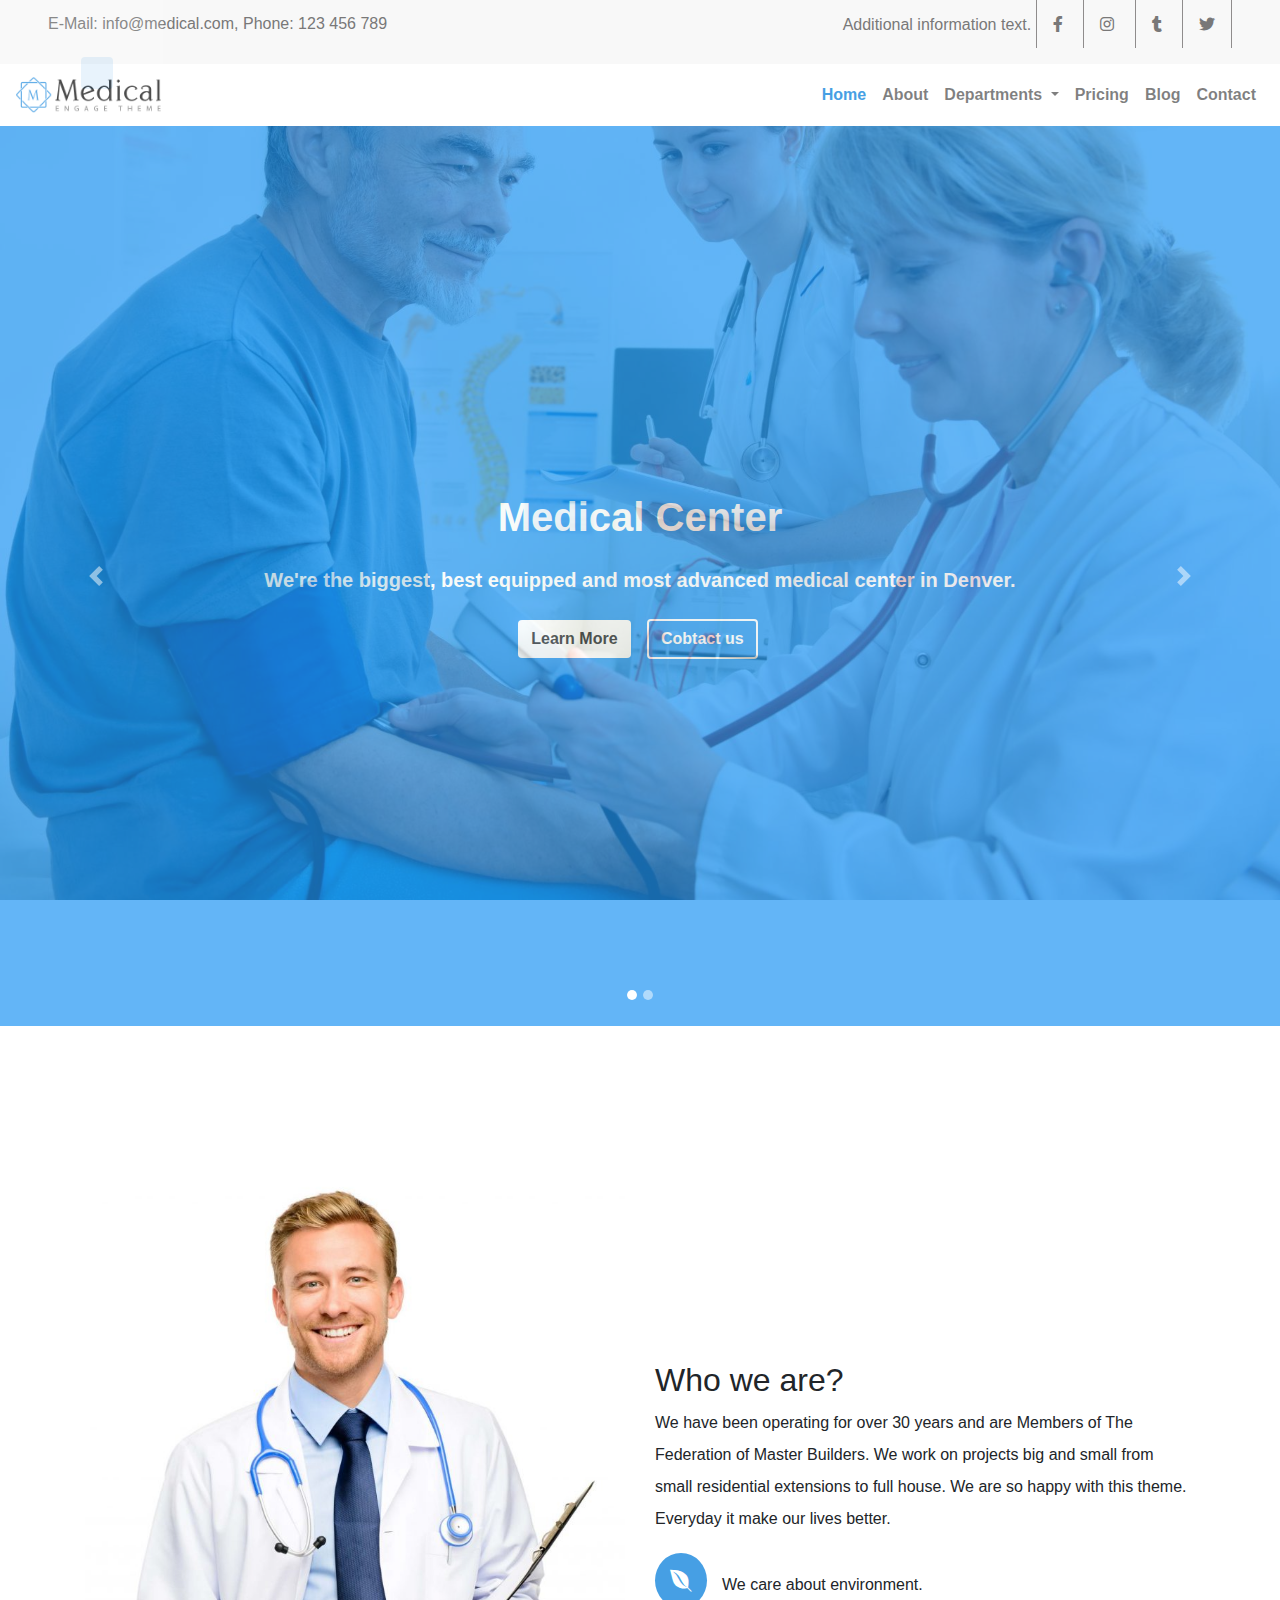
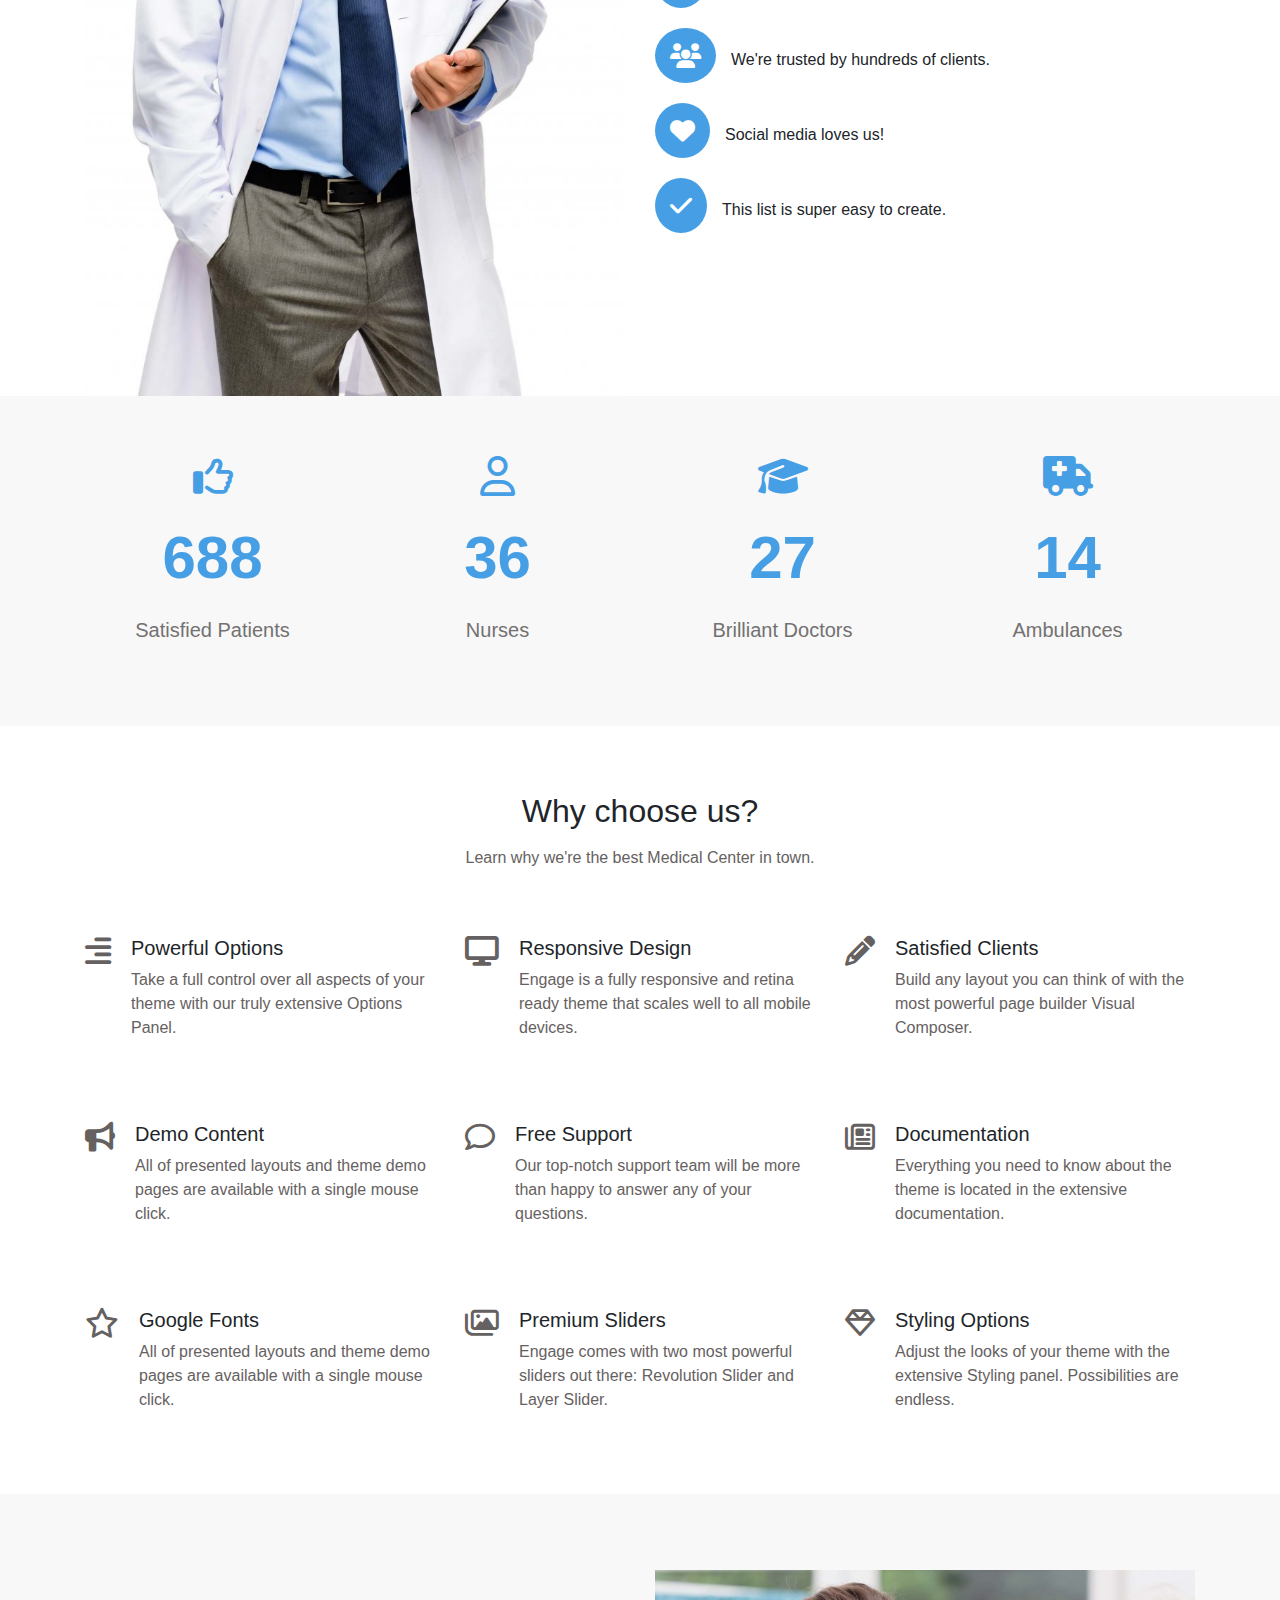
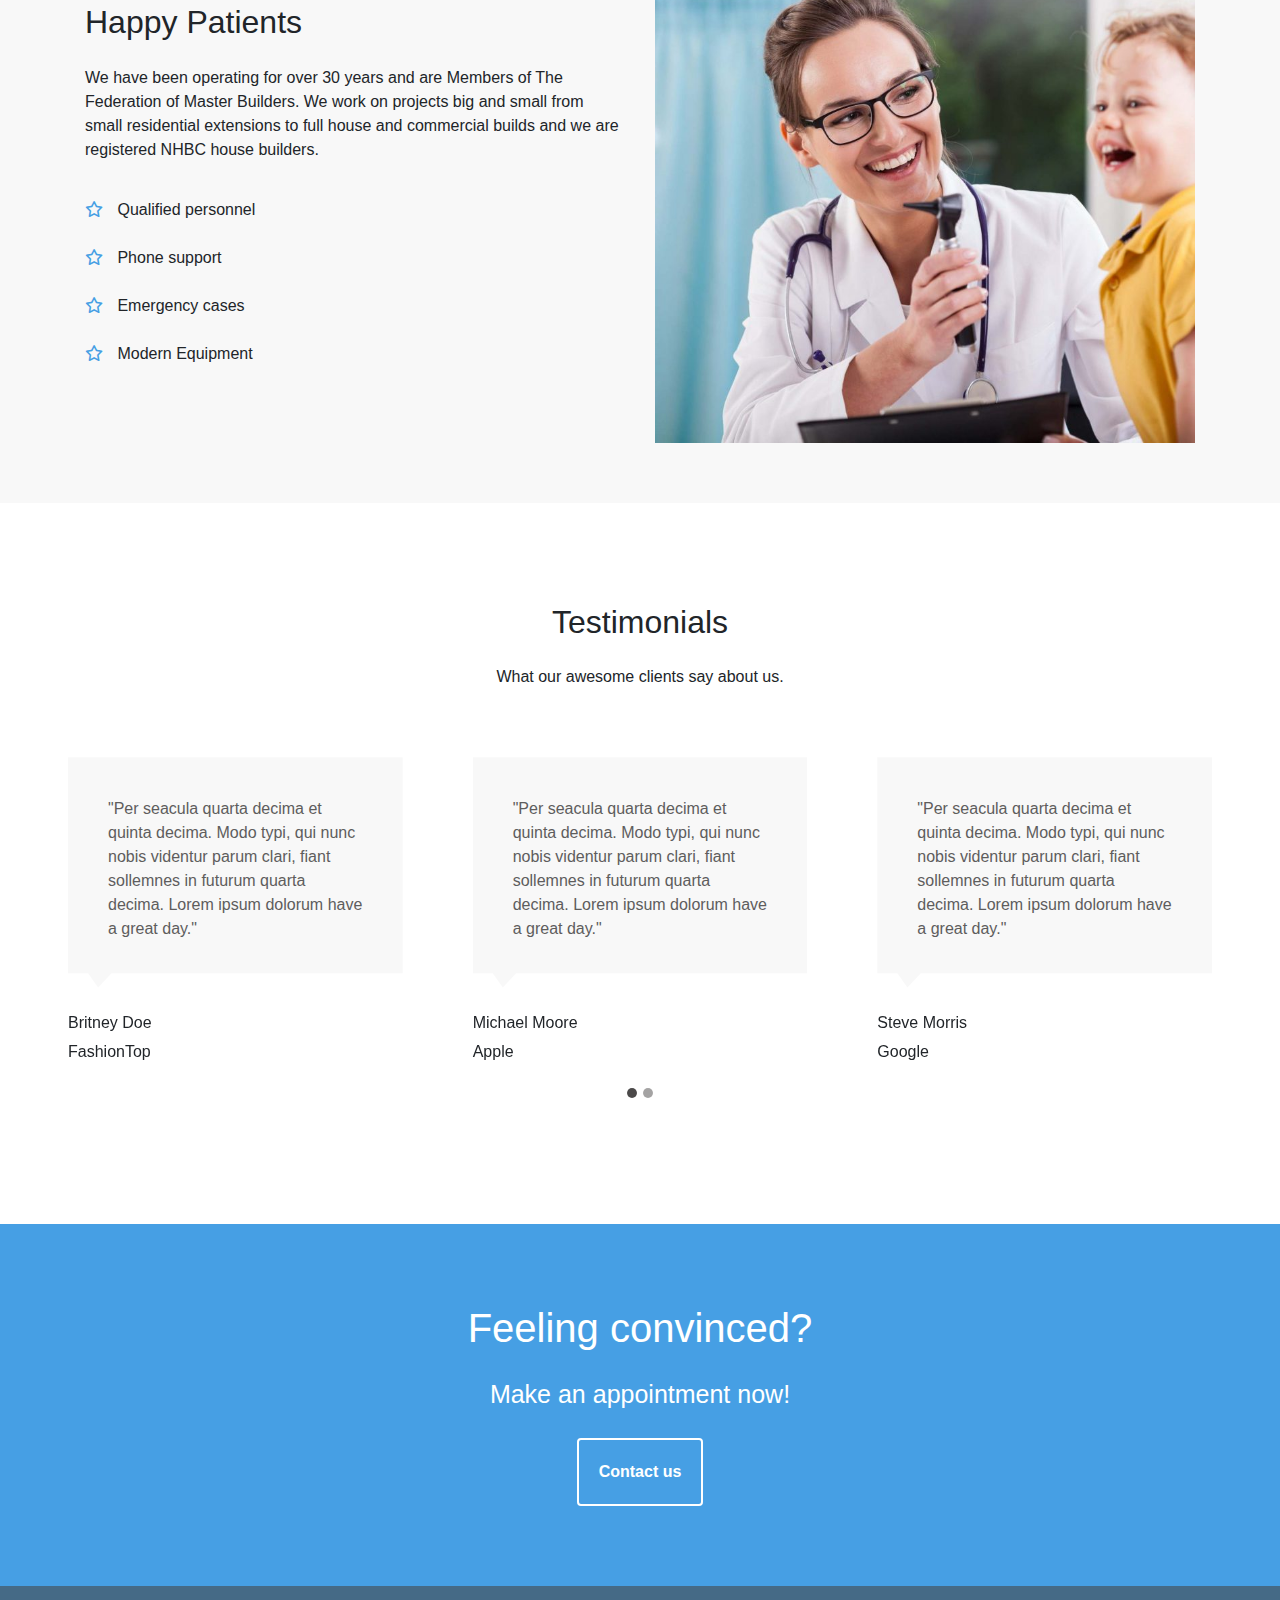
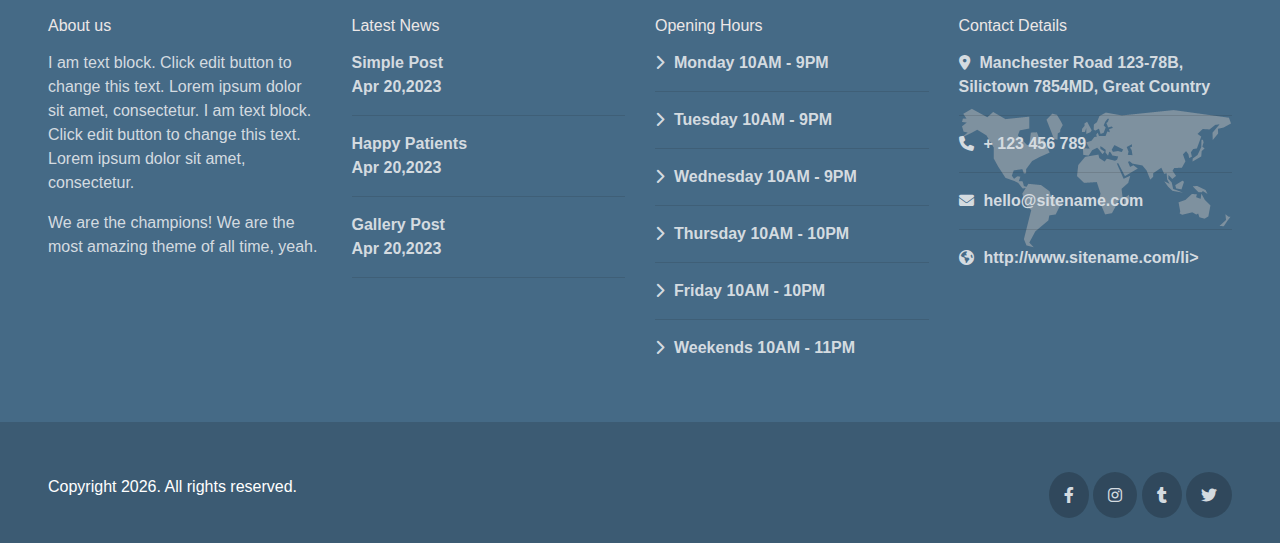
<file: index.html>
<!DOCTYPE html>
<html>

<head>
  <meta charset='utf-8'>
  <meta http-equiv='X-UA-Compatible' content='IE=edge'>
  <title>Medical</title>
  <meta name='viewport' content='width=device-width, initial-scale=1'>
  <link rel="stylesheet" href="scss/all.min.css">
  <link rel="stylesheet" href="scss/bootstrap.min.css">
  <link rel="stylesheet" href="scss/animate.css">
  <link rel="stylesheet" href="scss/style.css">
</head>

<body>
 <div class="spanirlod">
  <div class="loader"></div>
 </div>
  <div class="arrow-Up">
    <i class="fa-solid fa-angles-up  icon-up"></i> 
  </div>
  <header class="head-home px-5">
    <div class="p-one">
      <p>E-Mail: info@medical.com, Phone: 123 456 789</p>
    </div>
    <div class="p-two">
      <p>Additional information text. 
        
          <i class="fa-brands fa-facebook-f p-3"></i>
          <i class="fa-brands fa-instagram p-3"></i>
          <i class="fa-brands fa-tumblr p-3"></i>
          <i class="fa-brands fa-twitter p-3"></i>
        
      </p>
    </div>
  </header>
  <nav class="navbar navbar-expand-lg navbar-light">
    <a class="navbar-brand" href="#"><img src="images/medical-dark.png" alt="logo" class="img-fluid logoNav"></a>
    <button class="navbar-toggler" type="button" data-toggle="collapse" data-target="#navbarSupportedContent"
      aria-controls="navbarSupportedContent" aria-expanded="false" aria-label="Toggle navigation">
      <span class="navbar-toggler-icon"></span>
    </button>

    <div class="collapse navbar-collapse" id="navbarSupportedContent">
      <ul class="navbar-nav ml-auto">
        <li class="nav-item ">
          <a class="nav-link active" href="./index.html">Home <span class="sr-only">(current)</span></a>
        </li>
        <li class="nav-item">
          <a class="nav-link" href="./otherpages/about.html">About</a>
        </li>
        <li class="nav-item dropdown">
          <a class="nav-link dropdown-toggle" href="#" role="button" data-toggle="dropdown" aria-expanded="false">
            Departments
          </a>
          <div class="dropdown-menu">
            <a class="dropdown-item" href="otherpages/departments.html">Departments</a>
            <a class="dropdown-item" href="otherpages/departments.html">Departments2</a>
          </div>
        </li>
        <li class="nav-item">
          <a class="nav-link" href="otherpages/price.html">Pricing</a>

        </li>
        <li class="nav-item">
          <a class="nav-link" href="otherpages/blog.html">Blog</a>
        </li>
        <li class="nav-item">
          <a class="nav-link" href="otherpages/contact.html">Contact</a>
        </li>
      </ul>

    </div>
  </nav>
  <section class="head-back">
      <div id="carouselExampleCaptions" class="carousel slide carousel-background" data-ride="carousel">
        <ol class="carousel-indicators">
          <li data-target="#carouselExampleCaptions" data-slide-to="0" class="active li-one"></li>
          <li data-target="#carouselExampleCaptions" data-slide-to="1" class="li-two"></li>
        </ol>
        <div class="carousel-inner">
          <div class="carousel-item active">
          
            <div class="home">
              <div class="layar-home">
             <div class="cont-home">
              <h2 class="mb-4 wow bounceInUp" data-wow-duration="1s">Medical Center</h2>
              <p class="mb-4 wow bounceInUp " data-wow-duration="2s">We're the biggest, best equipped and most advanced medical center in Denver.
              </p>
              <div class="home1-but">
                <button class="btn mx-1 bg-white but-1 wow bounceInUp" data-wow-duration="2.5s">Learn More</button>
              <button class="btn mx-2 but-2 wow bounceInUp" data-wow-duration="2.5s">Cobtact us</button>
             </div>
              </div>
              </div>
          </div>
        
          </div>
          <div class="carousel-item">
            <div class="home2">
             <div class="layar-home">
            <div class="cont-home">
              <h2 class="mb-4 wow bounceInUp" data-wow-duration="1s">Medical Center</h2>
              <p class="mb-4 wow bounceInUp" data-wow-duration="2s">We're the biggest, best equipped and most advanced medical center in Denver.
              </p>
              <div class="home2-but">
                <button class="btn but-3 mx-1 wow bounceInUp" data-wow-duration="2.5s">Learn More</button>
                <button class="btn but-4 mx-2 wow bounceInUp" data-wow-duration="2.5s">Contact us</button>
            </div>
             </div>
              </div>
          </div>
          </div>
        </div>
        <button class="carousel-control-prev carousel-but" type="button" data-target="#carouselExampleCaptions"
          data-slide="prev">
          <span class="carousel-control-prev-icon" aria-hidden="true"></span>
          <span class="sr-only">Previous</span>
        </button>
        <button class="carousel-control-next carousel-but" type="button" data-target="#carouselExampleCaptions"
          data-slide="next">
          <span class="carousel-control-next-icon" aria-hidden="true"></span>
          <span class="sr-only">Next</span>
        </button>
      </div>
  </section>
  <section class="next-sec">
    <div class="container">
      <div class="row">
      <div class="col-lg-6 ">
        <div class="next-item">
          <img src="./images/medic-8-768x1166.jpg" alt="image" class="img-fluid">
        </div>
      </div>  
      <div class="col-lg-6 mt-5 co-two">
        <div class="next-item">
          <h2 class="mb-2">Who we are?</h2>
          <p class="mb-2">We have been operating for over 30 years and are Members of The Federation of Master Builders. We work on projects big and small from small residential extensions to full house. We are so happy with this theme. Everyday it make our lives better.</p>
        <ul>
          <li><i class="fa-brands fa-envira"></i>We care about environment.</li>
          <li><i class="fa fa fa-users bg-color-accent"></i>We're trusted by hundreds of clients.</li>
          <li><i class="fa fa fa-heart bg-color-accent"></i>Social media loves us!</li>
          <li><i class="fa fa fa-check bg-color-accent"></i>This list is super easy to create.</li>
        </ul>
        </div>
      </div> 
      </div>
    </div>
  </section>
  <section class="sec-3">
    <div class="container">
    <div class="row">
      <div class="col-lg-3 col-md-6 mb-3">
      <div class="sec-3-item content">
      <i class="fa-regular fa-thumbs-up"></i>
      <div class="value" akhi="3670">0</div>
      <h5>Satisfied Patients</h5>
      </div>  
      </div>
      <div class="col-lg-3 col-md-6 mb-3">
        <div class="sec-3-item content">
          <i class="fa-regular fa-user"></i>
          <div class="value" akhi="36">0</div>
        <h5>Nurses</h5>
        </div>  
        </div>
        <div class="col-lg-3 col-md-6 mb-3">
          <div class="sec-3-item content">
            <i class="fa-solid fa-graduation-cap"></i>
            <div class="value" akhi="27">0</div>
          <h5>Brilliant Doctors</h5>
          </div>  
          </div>
          <div class="col-lg-3 col-md-6 mb-3">
            <div class="sec-3-item content">
              <i class="fa-solid fa-truck-medical"></i>
              <div class="value" akhi="14">0</div>
            <h5>Ambulances</h5>
            </div>  
            </div>
    </div>  
    </div>
  </section>
  <section class="sec-4">
    <div class="disc-sec-4 text-center">
      <h2 class="my-3">Why choose us?</h2>
    <p class="mb-3">Learn why we're the best Medical Center in town.</p>
    </div>
  <div class="container">
  <div class="row">
    <div class="col-lg-4 col-mg-6 mb-3">
     <div class="sec-4-item d-flex">
      <i class="fa-solid fa-align-right"></i>
      <div class="dic-item">
        <h5 class="mb-2">Powerful Options</h5>
        <p>Take a full control over all aspects of your theme with our truly extensive Options Panel.</p>
        
      </div> 
     </div>
    </div>
    <div class="col-lg-4 col-mg-6 mb-3">
      <div class="sec-4-item d-flex">
        <i class="fa-solid fa-display"></i>
       <div class="dic-item">
         <h5 class="mb-2">Responsive Design</h5>
         <p>Engage is a fully responsive and retina ready theme that scales well to all mobile devices.</p>
         
       </div> 
      </div>
     </div>
     <div class="col-lg-4 col-mg-6 mb-3">
      <div class="sec-4-item d-flex">
        <i class="fa-solid fa-pencil"></i>
       <div class="dic-item">
         <h5 class="mb-2">Satisfied Clients</h5>
         <p>Build any layout you can think of with the most powerful page builder Visual Composer.</p>
         
       </div> 
      </div>
     </div>
     <div class="col-lg-4 col-mg-6 mb-3">
      <div class="sec-4-item d-flex">
        <i class="fa-solid fa-bullhorn"></i>
       <div class="dic-item">
         <h5 class="mb-2">Demo Content</h5>
         <p>All of presented layouts and theme demo pages are available with a single mouse click.</p>
         
       </div> 
      </div>
     </div>
     <div class="col-lg-4 col-mg-6 mb-3">
      <div class="sec-4-item d-flex">
        <i class="fa-regular fa-comment"></i>
       <div class="dic-item">
         <h5 class="mb-2">Free Support</h5>
         <p>Our top-notch support team will be more than happy to answer any of your questions.</p>
         
       </div> 
      </div>
     </div>
     <div class="col-lg-4 col-mg-6 mb-3">
      <div class="sec-4-item d-flex">
        <i class="fa-regular fa-newspaper"></i>
       <div class="dic-item">
         <h5 class="mb-2">Documentation</h5>
         <p>Everything you need to know about the theme is located in the extensive documentation.</p>
         
       </div> 
      </div>
     </div>
     <div class="col-lg-4 col-mg-6 mb-3">
      <div class="sec-4-item d-flex">
        <i class="fa-regular fa-star"></i>
       <div class="dic-item">
         <h5 class="mb-2">Google Fonts</h5>
         <p>All of presented layouts and theme demo pages are available with a single mouse click.</p>
         
       </div> 
      </div>
     </div>
     <div class="col-lg-4 col-mg-6 mb-3">
      <div class="sec-4-item d-flex">
        <i class="fa-regular fa-images"></i>
       <div class="dic-item">
         <h5 class="mb-2">Premium Sliders</h5>
         <p>Engage comes with two most powerful sliders out there: Revolution Slider and Layer Slider.</p>
         
       </div> 
      </div>
     </div>
     <div class="col-lg-4 col-mg-6 mb-3">
      <div class="sec-4-item d-flex">
        <i class="fa-regular fa-gem"></i>
       <div class="dic-item">
         <h5 class="mb-2">Styling Options</h5>
         <p>Adjust the looks of your theme with the extensive Styling panel. Possibilities are endless.</p>
         
       </div> 
      </div>
     </div>
  </div>  
  </div>  
  </section>
  <section class="sec-5">
    <div class="container">
    <div class="row">
    <div class="col-lg-6 divid-sec-5">
     <div class="sec-5-item">
      <h2 class="mb-4">Happy Patients</h2>
      <p class="mb-4">We have been operating for over 30 years and are Members of The Federation of Master Builders. We work on projects big and small from small residential extensions to full house and commercial builds and we are registered NHBC house builders.</p>
       <ul>
        <li><i class="fa-regular fa-star"></i> Qualified personnel</li>
        <li><i class="fa-regular fa-star"></i> Phone support</li>
        <li><i class="fa-regular fa-star"></i> Emergency cases</li>
        <li><i class="fa-regular fa-star"></i> Modern Equipment</li>
       </ul>
     </div>
    </div>   
    <div class="col-lg-6 mt-3">
      <div class="sec-5-item">
        <img src="images/medic-17-800x700.jpg" alt="image" class="img-fluid">
      </div>
     </div> 
    </div>   
    </div>
  </section>
  <section class="sce-6">
  
  <div class="crur">
   <div class="dic-sec-6 mb-5 text-center">
    <h2 class="mb-4">Testimonials</h2>
    <p>What our awesome clients say about us.</p>
   </div> 
   <div id="carouselExampleCaptions" class="carousel slide carousel-background crus-1  crus-sec-6 px-5" data-ride="carousel">
    <ol class="carousel-indicators">
      <li data-target="#carouselExampleCaptions" data-slide-to="0" class="active sec-6-prev"></li>
      <li data-target="#carouselExampleCaptions" data-slide-to="1" class="sec-6-next"></li>
    </ol>
    <div class="carousel-inner">
      <div class="carousel-item active">
      
        <div class="sec-5-cru">
          <div class="row">
            <div class="col-lg-4 col-md-6">
              <div class="sec-6-item mb-4">
                <div class="disc-sec-6">
                  <p>"Per seacula quarta decima et quinta decima. Modo typi, qui nunc nobis videntur parum clari, fiant sollemnes in futurum quarta decima. Lorem ipsum dolorum have a great day."</p>
                </div>
                <h6 class="mt-3">Britney Doe</h6>
                <p>FashionTop</p>
              </div>
            </div>
            <div class="col-lg-4 col-md-6">
              <div class="sec-6-item mb-4">
                <div class="disc-sec-6">
                  <p>"Per seacula quarta decima et quinta decima. Modo typi, qui nunc nobis videntur parum clari, fiant sollemnes in futurum quarta decima. Lorem ipsum dolorum have a great day."</p>
                </div>
                <h6 class="mt-3">Michael Moore</h6>
                <p>Apple</p>
              </div>
            </div>
            <div class="col-lg-4 col-md-6">
              <div class="sec-6-item mb-4">
                <div class="disc-sec-6">
                  <p>"Per seacula quarta decima et quinta decima. Modo typi, qui nunc nobis videntur parum clari, fiant sollemnes in futurum quarta decima. Lorem ipsum dolorum have a great day."</p>
                </div>
                <h6 class="mt-3">Steve Morris</h6>
                <p>Google</p>
              </div>
            </div>
           </div>
      </div>
    
      </div>
      <div class="carousel-item">
        <div class="sec-5-cru">
          <div class="row">
            <div class="col-lg-4 col-md-6">
              <div class="sec-6-item mb-4">
                <div class="disc-sec-6">
                  <p>"Per seacula quarta decima et quinta decima. Modo typi, qui nunc nobis videntur parum clari, fiant sollemnes in futurum quarta decima. Lorem ipsum dolorum have a great day."</p>
                </div>
                <h6 class="mt-3">John Smith</h6>
                <p>Microsoft</p>
              </div>
            </div>
            <div class="col-lg-4 col-md-6">
              <div class="sec-6-item">
                <div class="disc-sec-6 mb-4">
                  <p>"Per seacula quarta decima et quinta decima. Modo typi, qui nunc nobis videntur parum clari, fiant sollemnes in futurum quarta decima. Lorem ipsum dolorum have a great day."</p>
                </div>
                <h6 class="mt-3">Steve Morris</h6>
                <p>FashionTop</p>
              </div>
            </div>
            <div class="col-lg-4 col-md-6">
              <div class="sec-6-item mb-4">
                <div class="disc-sec-6">
                  <p>"Per seacula quarta decima et quinta decima. Modo typi, qui nunc nobis videntur parum clari, fiant sollemnes in futurum quarta decima. Lorem ipsum dolorum have a great day."</p>
                </div>
                <h6 class="mt-3">Michael Moore</h6>
                <p>Apple</p>
              </div>
            </div>
           </div>
      </div>
      </div>
    </div>
   
  </div>
  <div id="carouselExampleCaptions" class="carousel slide carousel-background crus-2  crus-sec-6 px-5" data-ride="carousel">
    <ol class="carousel-indicators">
      <li data-target="#carouselExampleCaptions" data-slide-to="0" class="active sec-6-prev"></li>
      <li data-target="#carouselExampleCaptions" data-slide-to="1" class="sec-6-next"></li>
    </ol>
    <div class="carousel-inner">
      <div class="carousel-item active">
      
        <div class="sec-5-cru">
          <div class="divd-sec-6">
            <div class="">
              <div class="sec-6-item mb-4">
                <div class="disc-sec-6">
                  <p>"Per seacula quarta decima et quinta decima. Modo typi, qui nunc nobis videntur parum clari, fiant sollemnes in futurum quarta decima. Lorem ipsum dolorum have a great day."</p>
                </div>
                <h6 class="mt-3">Britney Doe</h6>
                <p>FashionTop</p>
              </div>
            </div>
            <div class="">
              <div class="sec-6-item mb-4">
                <div class="disc-sec-6">
                  <p>"Per seacula quarta decima et quinta decima. Modo typi, qui nunc nobis videntur parum clari, fiant sollemnes in futurum quarta decima. Lorem ipsum dolorum have a great day."</p>
                </div>
                <h6 class="mt-3">Michael Moore</h6>
                <p>Apple</p>
              </div>
            </div>
            
           </div>
      </div>
    
      </div>
      <div class="carousel-item">
        <div class="sec-5-cru">
          <div class="divd-sec-6">
            <div class="">
              <div class="sec-6-item mb-4">
                <div class="disc-sec-6">
                  <p>"Per seacula quarta decima et quinta decima. Modo typi, qui nunc nobis videntur parum clari, fiant sollemnes in futurum quarta decima. Lorem ipsum dolorum have a great day."</p>
                </div>
                <h6 class="mt-3">John Smith</h6>
                <p>Microsoft</p>
              </div>
            </div>
            <div class="">
              <div class="sec-6-item">
                <div class="disc-sec-6 mb-4">
                  <p>"Per seacula quarta decima et quinta decima. Modo typi, qui nunc nobis videntur parum clari, fiant sollemnes in futurum quarta decima. Lorem ipsum dolorum have a great day."</p>
                </div>
                <h6 class="mt-3">Steve Morris</h6>
                <p>FashionTop</p>
              </div>
            </div>
           
           </div>
      </div>
      </div>
    </div>
   
  </div>
  <div id="carouselExampleCaptions" class="carousel slide carousel-background crus-3  crus-sec-6 px-5" data-ride="carousel">
    <ol class="carousel-indicators">
      <li data-target="#carouselExampleCaptions" data-slide-to="0" class="active sec-6-prev"></li>
      <li data-target="#carouselExampleCaptions" data-slide-to="1" class="sec-6-next"></li>
      <li data-target="#carouselExampleCaptions" data-slide-to="1" class="sec-6-next"></li>
      <li data-target="#carouselExampleCaptions" data-slide-to="1" class="sec-6-next"></li>

    </ol>
    <div class="carousel-inner">
      <div class="carousel-item active">
      
        <div class="sec-5-cru">
          <div class="divd-sec-6">
            <div class="">
              <div class="sec-6-item mb-4">
                <div class="disc-sec-6">
                  <p>"Per seacula quarta decima et quinta decima. Modo typi, qui nunc nobis videntur parum clari, fiant sollemnes in futurum quarta decima. Lorem ipsum dolorum have a great day."</p>
                </div>
                <h6 class="mt-3">Britney Doe</h6>
                <p>FashionTop</p>
              </div>
            </div>
           </div>
      </div>
    
      </div>
      <div class="carousel-item">
        <div class="sec-5-cru">
          <div class="divd-sec-6">
            <div class="">
              <div class="sec-6-item mb-4">
                <div class="disc-sec-6">
                  <p>"Per seacula quarta decima et quinta decima. Modo typi, qui nunc nobis videntur parum clari, fiant sollemnes in futurum quarta decima. Lorem ipsum dolorum have a great day."</p>
                </div>
                <h6 class="mt-3">Michael Moore</h6>
                <p>Apple</p>
              </div>
            </div>
            
           </div>
      </div>
    
      </div>
      <div class="carousel-item">
        <div class="sec-5-cru">
          <div class="divd-sec-6">
            <div class="">
              <div class="sec-6-item mb-4">
                <div class="disc-sec-6">
                  <p>"Per seacula quarta decima et quinta decima. Modo typi, qui nunc nobis videntur parum clari, fiant sollemnes in futurum quarta decima. Lorem ipsum dolorum have a great day."</p>
                </div>
                <h6 class="mt-3">John Smith</h6>
                <p>Microsoft</p>
              </div>
            </div>
           </div>
      </div>
      </div>
      <div class="carousel-item">
        <div class="sec-5-cru">
          <div class="divd-sec-6">
            <div class="">
              <div class="sec-6-item">
                <div class="disc-sec-6 mb-4">
                  <p>"Per seacula quarta decima et quinta decima. Modo typi, qui nunc nobis videntur parum clari, fiant sollemnes in futurum quarta decima. Lorem ipsum dolorum have a great day."</p>
                </div>
                <h6 class="mt-3">Steve Morris</h6>
                <p>FashionTop</p>
              </div>
            </div>
           
           </div>
      </div>
      </div>
    </div>
   
  </div>
  </div>
  </section>
  <section class="sec-7">
    <div class="dic-sec-7">
    <div class="cont-sec-7">
      <h2 class="mb-4">Feeling convinced?</h2>
      <p class="mb-4">Make an appointment now!</p>
      <button class="btn btn-transparnt but-sec-7">Contact us</button>
    </div>  
    </div>
  </section>
  <section class="sec-8">
  <div class="px-5">
    <div class="row">
   <div class="col-lg-3 col-md-6 mb-3">
    <div class="sec-8-item">
    <h6 class="mb-3">About us</h6>
    <p class="mb-3">I am text block. Click edit button to change this text. Lorem ipsum dolor sit amet, consectetur. I am text block. Click edit button to change this text. Lorem ipsum dolor sit amet, consectetur.</p>
     <p>We are the champions! We are the most amazing theme of all time, yeah.</p>
    </div>
   </div>
   <div class="col-lg-3 col-md-6 mb-3">
    <div class="sec-8-item">
    <h6 class="mb-3">Latest News</h6>
    <ul>
      <li class="">Simple Post
        <p class="">Apr 20,2023</p>
      </li>
      <hr>
      <li class="">Happy Patients
      <p class="">Apr 20,2023</p>
      </li>
      <hr>
      <li class="">Gallery Post
        <p class="">Apr 20,2023</p>
        </li>
        <hr>
    </ul>
    </div>
   </div>   
   <div class="col-lg-3 col-md-6 mb-3">
    <div class="sec-8-item">
    <h6 class="mb-3">Opening Hours</h6>
    <ul>
      <li><i class="fa-solid fa-chevron-right"></i>Monday 10AM - 9PM</li>
      <hr>
      <li><i class="fa-solid fa-chevron-right"></i>Tuesday 10AM - 9PM</li>
      <hr>
      <li><i class="fa-solid fa-chevron-right"></i>Wednesday 10AM - 9PM</li>
      <hr>
      <li><i class="fa-solid fa-chevron-right"></i>Thursday 10AM - 10PM</li>
      <hr>
      <li><i class="fa-solid fa-chevron-right"></i>Friday 10AM - 10PM</li>
      <hr>
      <li><i class="fa-solid fa-chevron-right"></i>Weekends 10AM - 11PM</li>
    </ul>
    </div>
   </div>
   <div class="col-lg-3 col-md-6 mb-3">
    <div class="sec-8-item">
    <h6 class="mb-3">Contact Details</h6>
    <ul class="sptial-ul">
      <li><i class="fa-solid fa-location-dot"></i>Manchester Road 123-78B, Silictown 7854MD, Great Country</li>
      <hr>
      <li><i class="fa-solid fa-phone"></i>+ 123 456 789</li>
      <hr>
      <li><i class="fa-solid fa-envelope"></i>hello@sitename.com</li>
      <hr>
      <li><i class="fa-solid fa-earth-americas"></i>http://www.sitename.com/li>      
    </ul>
    <div class="map-sec-8">
      <img src="images/contact-details-map.png" alt="image map" class="img-fluid ">
    </div>
    </div>
   </div>    
    </div>
  </div>  
  </section>
  <footer class="foot px-5">
  <div disc-foot>
    <p class="cont-foot text-white"></p>
  </div>
  <div class="icon-foot">
    <i class="fa-brands fa-facebook-f  foo-i-1"></i>
    <i class="fa-brands fa-instagram foo-i-2"></i>
    <i class="fa-brands fa-tumblr foo-i-3"></i>
    <i class="fa-brands fa-twitter foo-i-4"></i>
  </div>
  </footer>
  <script src="js/jquery-3.5.1.js"></script>
  <script src="js/popper.min.js"></script>
  <script src="js/bootstrap.min.js"></script>
  <script src="js/wow.min.js"></script>
  <script src="js/main.js"></script>
</body>

</html>
</file>
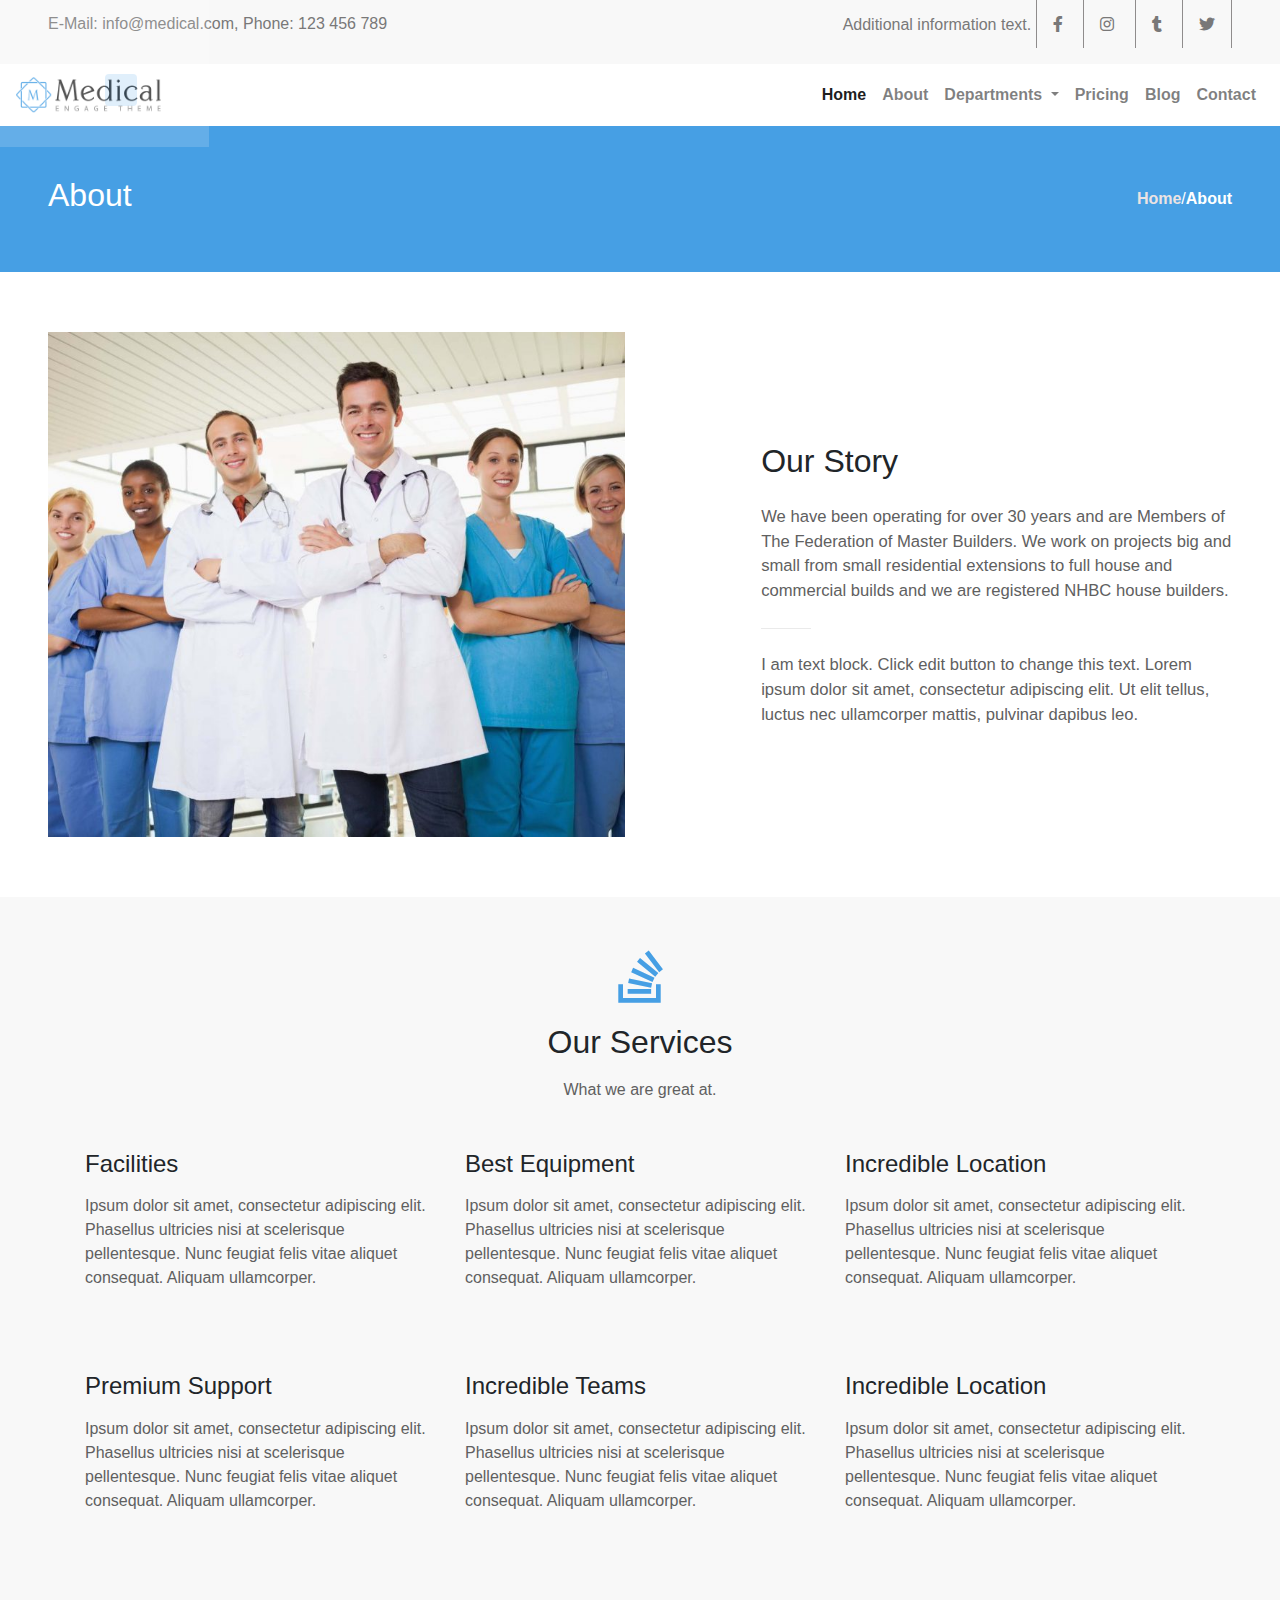
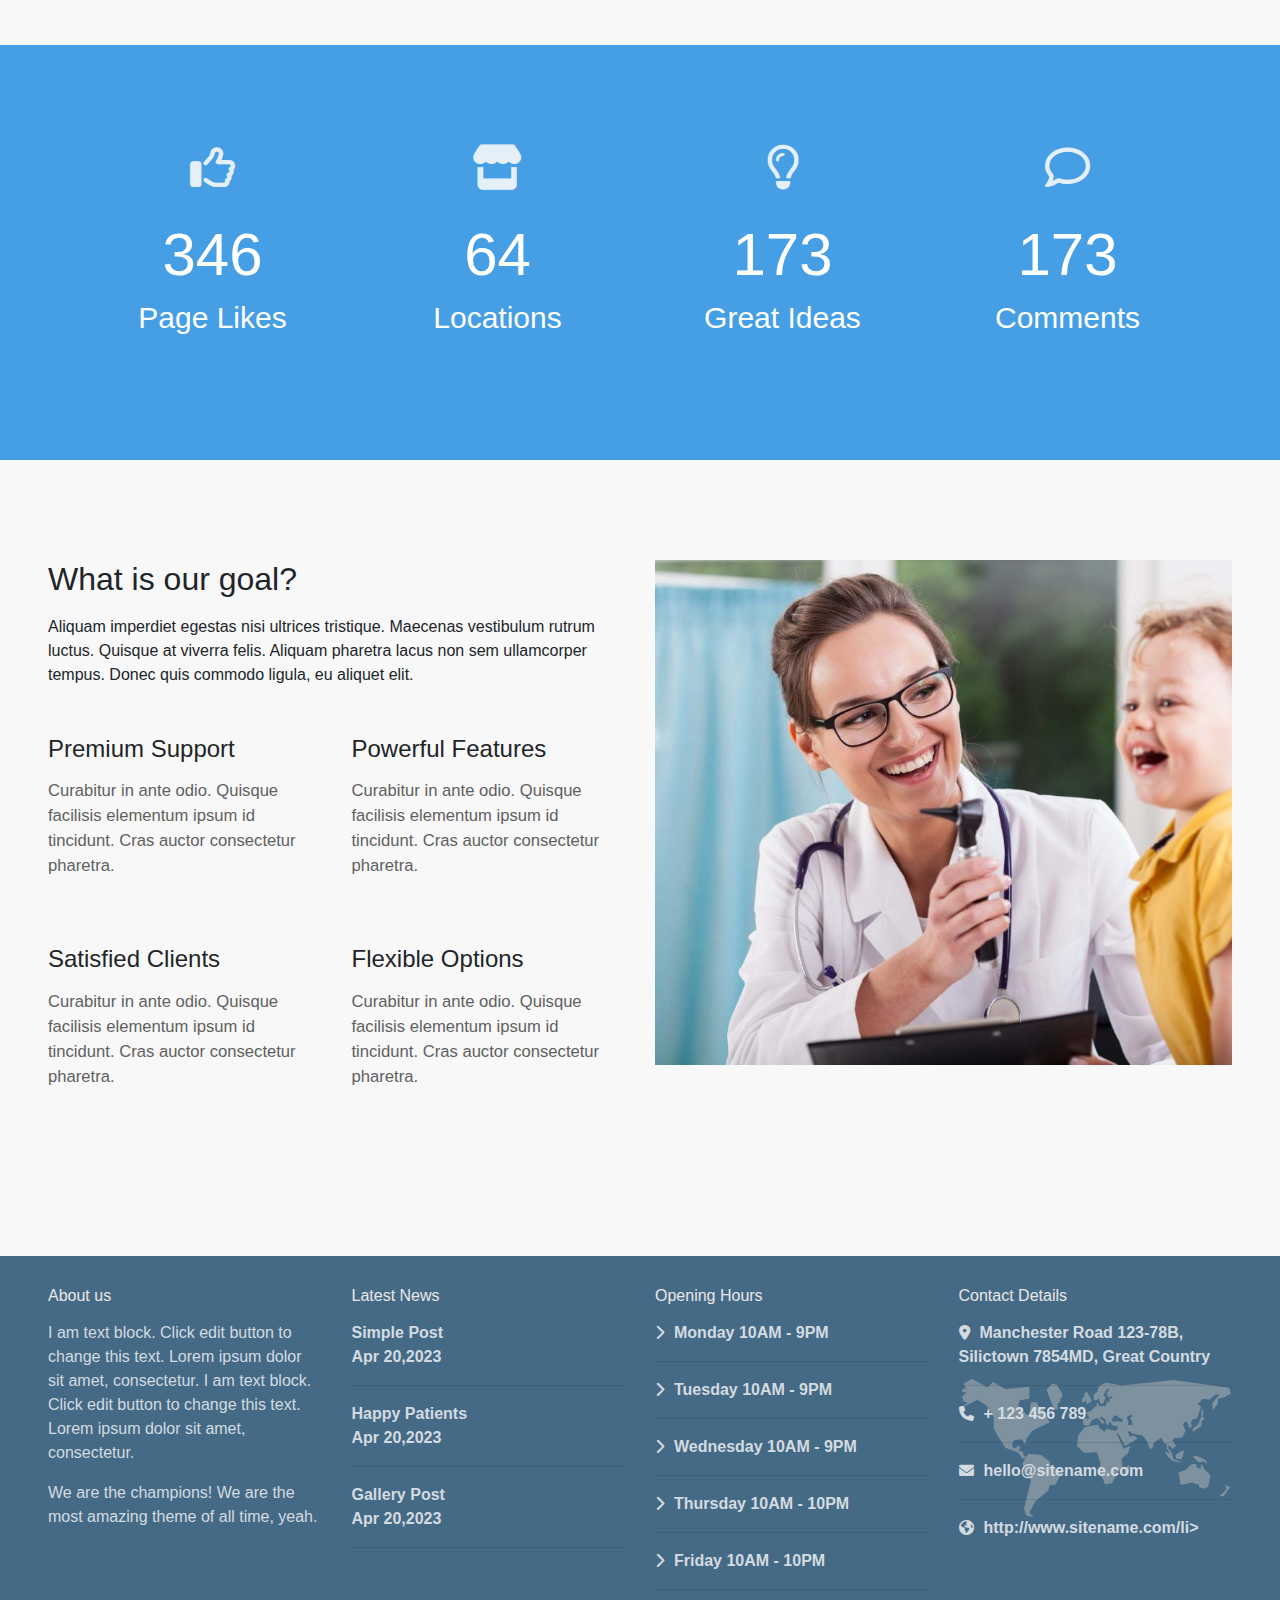
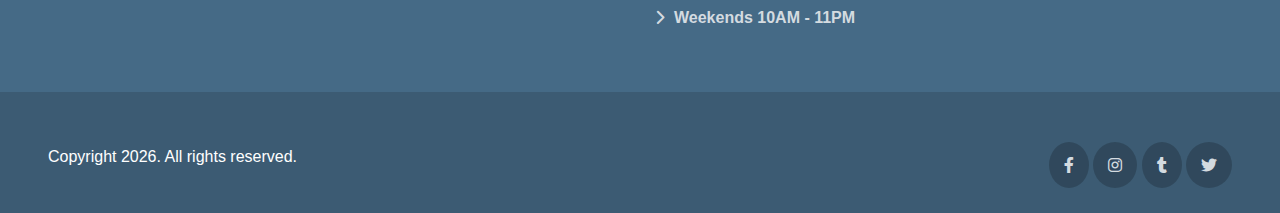
<file: otherpages/about.html>
<!DOCTYPE html>
<html>

<head>
          <meta charset='utf-8'>
          <meta http-equiv='X-UA-Compatible' content='IE=edge'>
          <title>About</title>
          <meta name='viewport' content='width=device-width, initial-scale=1'>
          <link rel="stylesheet" href="../scss/all.min.css">
          <link rel="stylesheet" href="../scss/bootstrap.min.css">
          <link rel="stylesheet" href="../scss/animate.css">
          <link rel="stylesheet" href="../scss/style.css">

</head>

<body>
  <div class="spanirlod">
    <div class="loader"></div>
   </div>
  <div class="arrow-Up">
    <i class="fa-solid fa-angles-up icon-up"></i> 
  </div>
          <header class="head-home px-5">
                    <div class="p-one">
                              <p>E-Mail: info@medical.com, Phone: 123 456 789</p>
                    </div>
                    <div class="p-two">
                              <p>Additional information text.

                                        <i class="fa-brands fa-facebook-f p-3"></i>
                                        <i class="fa-brands fa-instagram p-3"></i>
                                        <i class="fa-brands fa-tumblr p-3"></i>
                                        <i class="fa-brands fa-twitter p-3"></i>

                              </p>
                    </div>
          </header>
         <nav class="navbar navbar-expand-lg navbar-light">
    <a class="navbar-brand" href="#"><img src="../images/medical-dark.png" alt="logo" class="img-fluid logoNav"></a>
    <button class="navbar-toggler" type="button" data-toggle="collapse" data-target="#navbarSupportedContent"
      aria-controls="navbarSupportedContent" aria-expanded="false" aria-label="Toggle navigation">
      <span class="navbar-toggler-icon"></span>
    </button>

    <div class="collapse navbar-collapse" id="navbarSupportedContent">
      <ul class="navbar-nav ml-auto">
        <li class="nav-item active">
          <a class="nav-link " href="../index.html">Home <span class="sr-only">(current)</span></a>
        </li>
        <li class="nav-item">
          <a class="nav-link" href="about.html">About</a>
        </li>
        <li class="nav-item dropdown">
          <a class="nav-link dropdown-toggle" href="#" role="button" data-toggle="dropdown" aria-expanded="false">
            Departments
          </a>
          <div class="dropdown-menu">
            <a class="dropdown-item" href="departments.html">Departments</a>
            <a class="dropdown-item" href="departments.html">Departments2</a>
          </div>
        </li>
        <li class="nav-item">
          <a class="nav-link" href="price.html">Pricing</a>

        </li>
        <li class="nav-item">
          <a class="nav-link" href="blog.html">Blog</a>
        </li>
        <li class="nav-item">
          <a class="nav-link" href="contact.html">Contact</a>
        </li>
      </ul>

    </div>
         </nav>
          <section class="acout-sce-1 px-5">
          <div class="cont-sec-1-about">
          <h2 class="text-white">About</h2>          
          </div>  
          <div class="lin-about-sec-1 text-white">
          <a href="../index.html" class="a-1">Home</a>/<a class="a-2" href="about.html">About</a>          
          </div>        
          </section>
          <section class="about-sec-2">
          <div class="px-5">
          <div class="row">
          <div class="col-lg-6">
          <div class="about-sec-2-item">
           <img src="../images/medic-6-800x700.jpg" alt="image" class="img-fluid">         
          </div>          
          </div> 
          <div class="col-lg-5 offset-1 mt-3 divid-about-sec-2">
          <div class="about-sec-2-item">
           <h2 class="mb-4">Our Story</h2> 
           <p class="mb-4">We have been operating for over 30 years and are Members of The Federation of Master Builders. We work on projects big and small from small residential extensions to full house and commercial builds and we are registered NHBC house builders.</p>
           <div class="dash mb-4"></div>
           <p>I am text block. Click edit button to change this text. Lorem ipsum dolor sit amet, consectetur adipiscing elit. Ut elit tellus, luctus nec ullamcorper mattis, pulvinar dapibus leo.</p>

          </div>          
          </div>          
          </section>
          <section class="about-sec-3">
          <div class="container">
          <div class="disc-about-sec-3 mb-5">
          <i class="fa-brands fa-stack-overflow mb-3"></i>          
           <h2 class="mb-3">Our Services</h2> 
           <p>What we are great at.</p>        
          </div>          
           <div class="row">
           <div class="col-lg-4 col-md-6 mb-3">
           <div class="about-sec-3-item">
            <h4 class="mb-3">Facilities</h4>    
            <p>Ipsum dolor sit amet, consectetur adipiscing elit. Phasellus ultricies nisi at scelerisque pellentesque. Nunc feugiat felis vitae aliquet consequat. Aliquam ullamcorper.</p>

           </div>         
           </div>      
           <div class="col-lg-4 col-md-6 mb-3">
           <div class="about-sec-3-item">
            <h4 class="mb-3">Best Equipment</h4>    
            <p>Ipsum dolor sit amet, consectetur adipiscing elit. Phasellus ultricies nisi at scelerisque pellentesque. Nunc feugiat felis vitae aliquet consequat. Aliquam ullamcorper.</p>

           </div>         
           </div> 
              <div class="col-lg-4 col-md-6 mb-3">
           <div class="about-sec-3-item">
            <h4 class="mb-3">Incredible Location</h4>    
            <p>Ipsum dolor sit amet, consectetur adipiscing elit. Phasellus ultricies nisi at scelerisque pellentesque. Nunc feugiat felis vitae aliquet consequat. Aliquam ullamcorper.</p>

           </div>         
           </div> 
           <div class="col-lg-4 col-md-6 mb-3">
           <div class="about-sec-3-item">
            <h4 class="mb-3">Premium Support</h4>    
            <p>Ipsum dolor sit amet, consectetur adipiscing elit. Phasellus ultricies nisi at scelerisque pellentesque. Nunc feugiat felis vitae aliquet consequat. Aliquam ullamcorper.</p>

           </div>         
           </div> 
           <div class="col-lg-4 col-md-6 mb-3">
           <div class="about-sec-3-item">
            <h4 class="mb-3">Incredible Teams</h4>    
            <p>Ipsum dolor sit amet, consectetur adipiscing elit. Phasellus ultricies nisi at scelerisque pellentesque. Nunc feugiat felis vitae aliquet consequat. Aliquam ullamcorper.</p>

           </div>         
           </div> 
           <div class="col-lg-4 col-md-6 mb-3">
           <div class="about-sec-3-item">
            <h4 class="mb-3">Incredible Location</h4>    
            <p>Ipsum dolor sit amet, consectetur adipiscing elit. Phasellus ultricies nisi at scelerisque pellentesque. Nunc feugiat felis vitae aliquet consequat. Aliquam ullamcorper.</p>

           </div>         
           </div> 
           </div>         
          </div>           
          </section>
          <section class="about-sec-4">
          <div class="container">
          <div class="row">
          <div class="col-lg-3 col-md-6 mb-3">
          <div class="about-sec-4-item countr1">
          <i class="fa-regular fa-thumbs-up"></i>          
           <div class="value2" aknum="1430">0</div>
           <h5>Page Likes</h5>
          </div>          
          </div>    
              <div class="col-lg-3 col-md-6 mb-3">
          <div class="about-sec-4-item countr1">
          <i class="fa-solid fa-store"></i>         
           <div class="value2" aknum="64">0</div>
           <h5>Locations</h5>
          </div>          
          </div>   
            <div class="col-lg-3 col-md-6 mb-3">
          <div class="about-sec-4-item countr1">
           <i class="fa-regular fa-lightbulb"></i>          
           <div class="value2" aknum="960">0</div>
           <h5>Great Ideas</h5>
          </div>          
          </div>  
            <div class="col-lg-3 col-md-6 mb-3">
          <div class="about-sec-4-item countr1">
           <i class="fa-regular fa-comment"></i>          
           <div class="value2" aknum="420">0</div>
           <h5>Comments</h5>
          </div>          
          </div>     
          </div>          
          </div>          
          </section>
          <section class="about-sec-5">
          <div class="px-5">
           <div class="row">
           <div class="col-lg-6">
            <div class="about-sec-5-item">
             <h2 class="mb-3">What is our goal?</h2> 
             <p class="mb-5">Aliquam imperdiet egestas nisi ultrices tristique. Maecenas vestibulum rutrum luctus. Quisque at viverra felis. Aliquam pharetra lacus non sem ullamcorper tempus. Donec quis commodo ligula, eu aliquet elit.</p>
              <div class="row">
               <div class="col-sm-6">
               <div class="item-2">
                <h4 class="mb-3">Premium Support</h4> 
                <p>Curabitur in ante odio. Quisque facilisis elementum ipsum id tincidunt. Cras auctor consectetur pharetra.</p>
     
               </div>
               </div>   
                 <div class="col-sm-6">
               <div class="item-2">
                <h4 class="mb-3">Powerful Features</h4> 
                <p>Curabitur in ante odio. Quisque facilisis elementum ipsum id tincidunt. Cras auctor consectetur pharetra.</p>
     
               </div>
               </div>  
                 <div class="col-sm-6">
               <div class="item-2">
                <h4 class="mb-3">Satisfied Clients</h4> 
                <p>Curabitur in ante odio. Quisque facilisis elementum ipsum id tincidunt. Cras auctor consectetur pharetra.</p>
     
               </div>
               </div>  
                 <div class="col-sm-6">
               <div class="item-2">
                <h4 class="mb-3">Flexible Options</h4> 
                <p>Curabitur in ante odio. Quisque facilisis elementum ipsum id tincidunt. Cras auctor consectetur pharetra.</p>
     
               </div>
               </div>    
              </div>
            </div>        
           </div>    
           <div class="col-lg-6">
            <div class="about-sec-5-item">
           <img src="../images/medic-17-800x700.jpg" alt="image" class="img-fluid">          
            </div>        
           </div>      
           </div>          
          </div>          
          </section>
          <section class="sec-8">
                    <div class="px-5">
                      <div class="row">
                     <div class="col-lg-3 col-md-6 mb-3">
                      <div class="sec-8-item">
                      <h6 class="mb-3">About us</h6>
                      <p class="mb-3">I am text block. Click edit button to change this text. Lorem ipsum dolor sit amet, consectetur. I am text block. Click edit button to change this text. Lorem ipsum dolor sit amet, consectetur.</p>
                       <p>We are the champions! We are the most amazing theme of all time, yeah.</p>
                      </div>
                     </div>
                     <div class="col-lg-3 col-md-6 mb-3">
                      <div class="sec-8-item">
                      <h6 class="mb-3">Latest News</h6>
                      <ul>
                        <li class="">Simple Post
                          <p class="">Apr 20,2023</p>
                        </li>
                        <hr>
                        <li class="">Happy Patients
                        <p class="">Apr 20,2023</p>
                        </li>
                        <hr>
                        <li class="">Gallery Post
                          <p class="">Apr 20,2023</p>
                          </li>
                          <hr>
                      </ul>
                      </div>
                     </div>   
                     <div class="col-lg-3 col-md-6 mb-3">
                      <div class="sec-8-item">
                      <h6 class="mb-3">Opening Hours</h6>
                      <ul>
                        <li><i class="fa-solid fa-chevron-right"></i>Monday 10AM - 9PM</li>
                        <hr>
                        <li><i class="fa-solid fa-chevron-right"></i>Tuesday 10AM - 9PM</li>
                        <hr>
                        <li><i class="fa-solid fa-chevron-right"></i>Wednesday 10AM - 9PM</li>
                        <hr>
                        <li><i class="fa-solid fa-chevron-right"></i>Thursday 10AM - 10PM</li>
                        <hr>
                        <li><i class="fa-solid fa-chevron-right"></i>Friday 10AM - 10PM</li>
                        <hr>
                        <li><i class="fa-solid fa-chevron-right"></i>Weekends 10AM - 11PM</li>
                      </ul>
                      </div>
                     </div>
                     <div class="col-lg-3 col-md-6 mb-3">
                      <div class="sec-8-item">
                      <h6 class="mb-3">Contact Details</h6>
                      <ul class="sptial-ul">
                        <li><i class="fa-solid fa-location-dot"></i>Manchester Road 123-78B, Silictown 7854MD, Great Country</li>
                        <hr>
                        <li><i class="fa-solid fa-phone"></i>+ 123 456 789</li>
                        <hr>
                        <li><i class="fa-solid fa-envelope"></i>hello@sitename.com</li>
                        <hr>
                        <li><i class="fa-solid fa-earth-americas"></i>http://www.sitename.com/li>      
                      </ul>
                      <div class="map-sec-8">
                        <img src="../images/contact-details-map.png" alt="image map" class="img-fluid ">
                      </div>
                      </div>
                     </div>    
                      </div>
                    </div>  
                    </section>
                    <footer class="foot px-5">
                    <div disc-foot>
                      <p class="cont-foot text-white"></p>
                    </div>
                    <div class="icon-foot">
                      <i class="fa-brands fa-facebook-f  foo-i-1"></i>
                      <i class="fa-brands fa-instagram foo-i-2"></i>
                      <i class="fa-brands fa-tumblr foo-i-3"></i>
                      <i class="fa-brands fa-twitter foo-i-4"></i>
                    </div>
                    </footer>
          <script src="../js/jquery-3.5.1.js"></script>
          <script src="../js/popper.min.js"></script>
          <script src="../js/bootstrap.min.js"></script>
          <script src="../js/wow.min.js"></script>
          <script src="../js/main.js"></script>
</body>

</html>
</file>
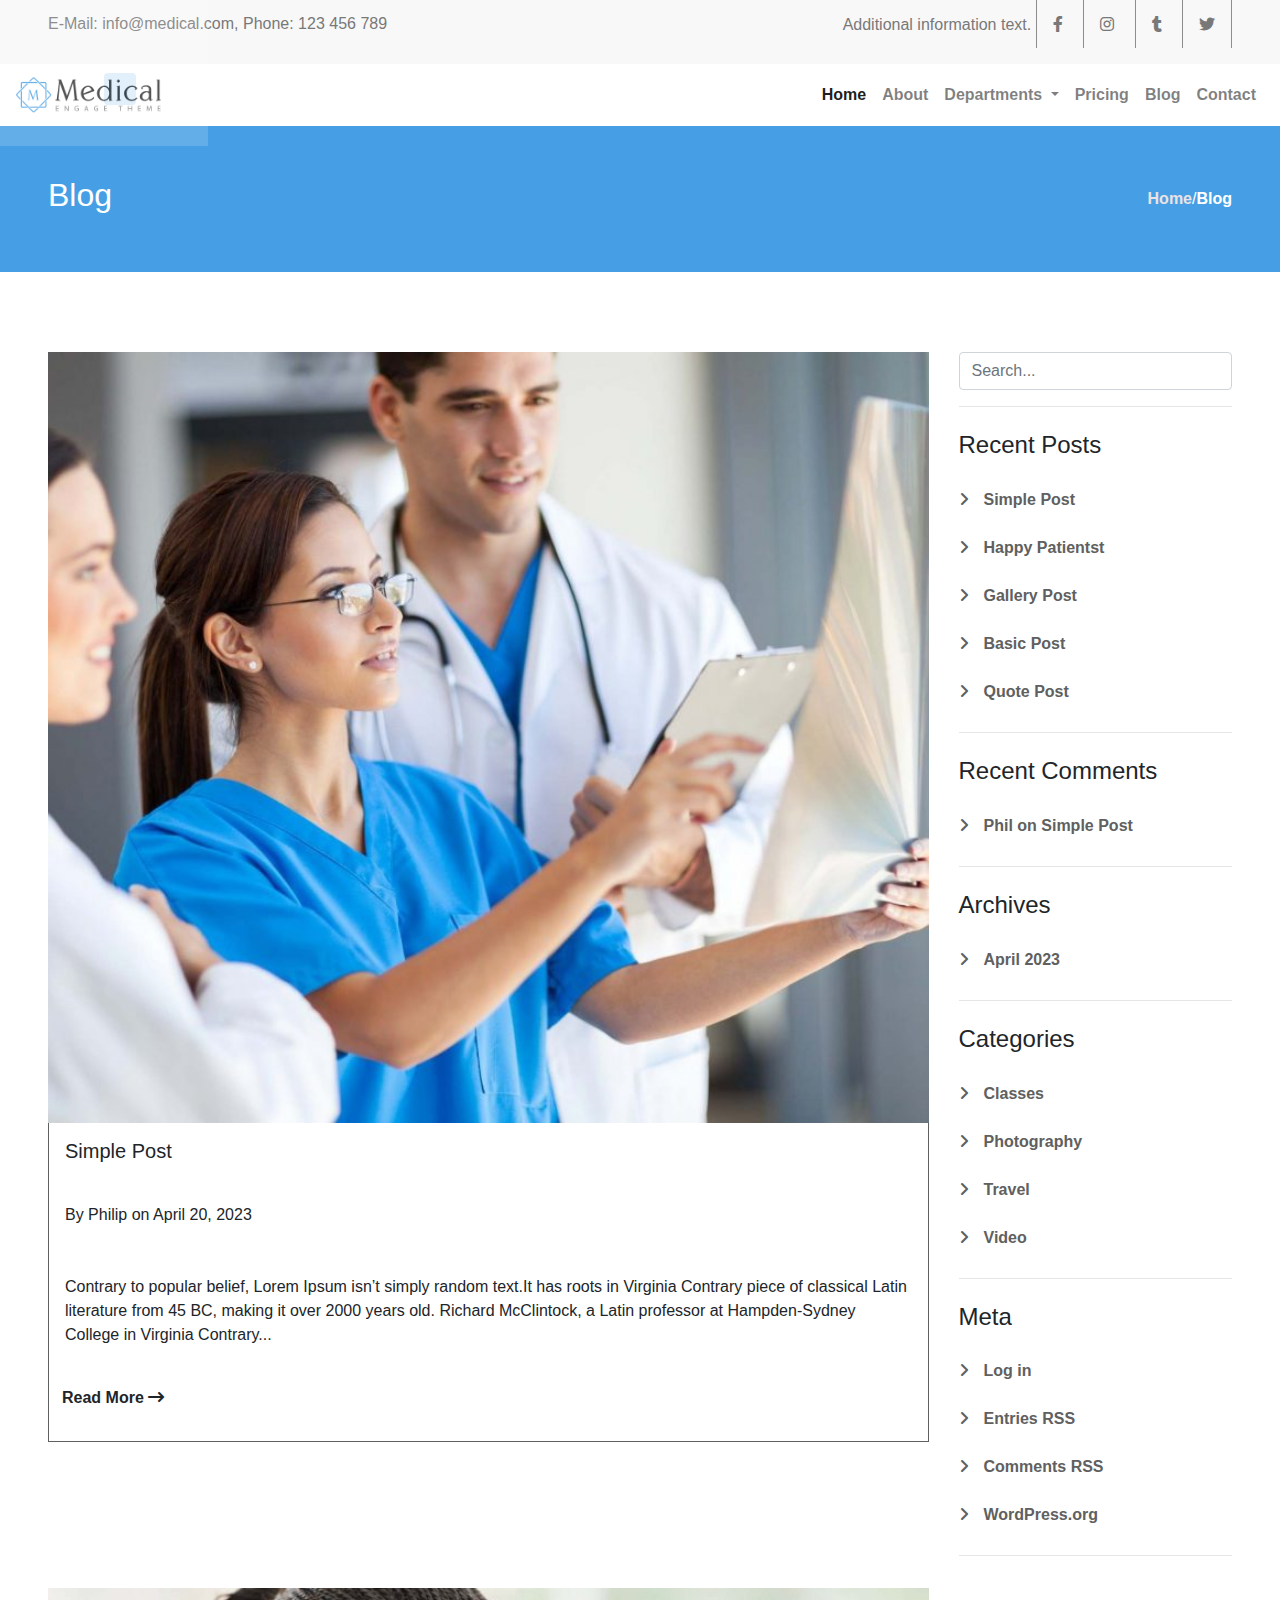
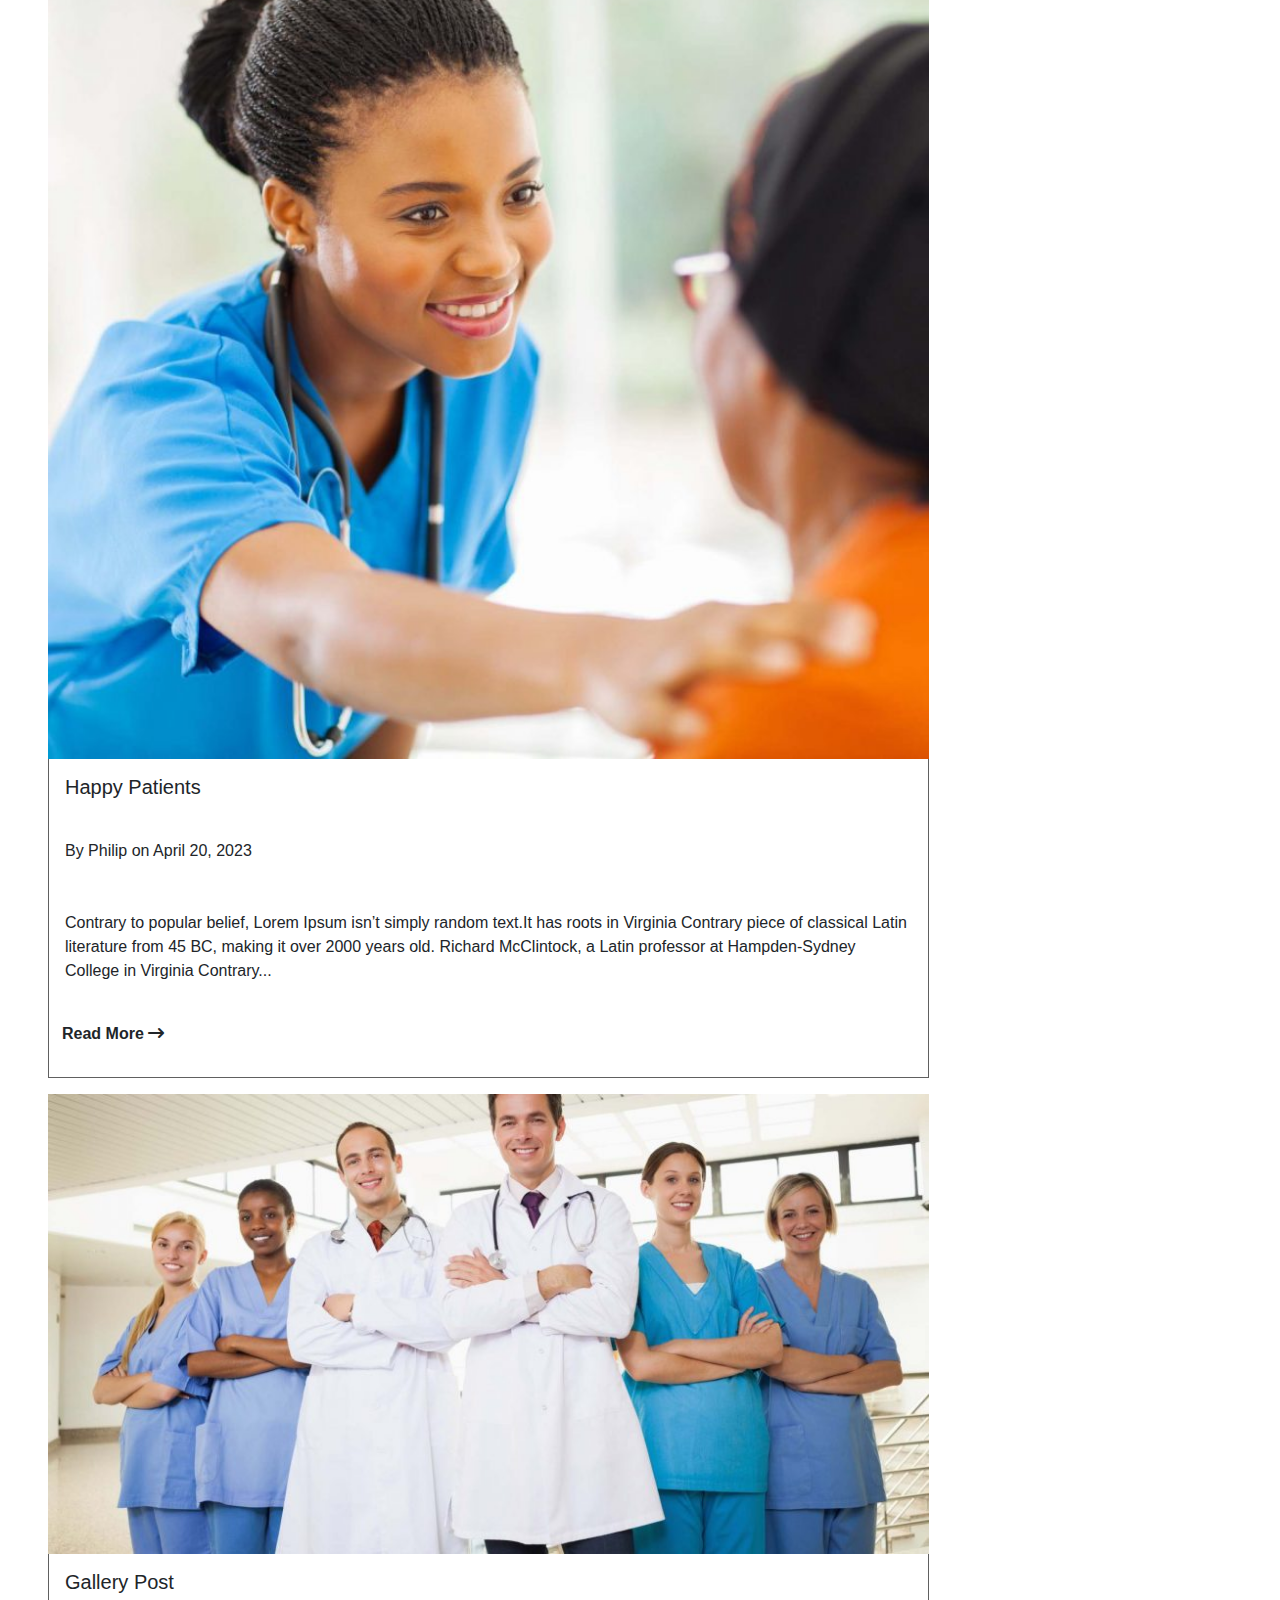
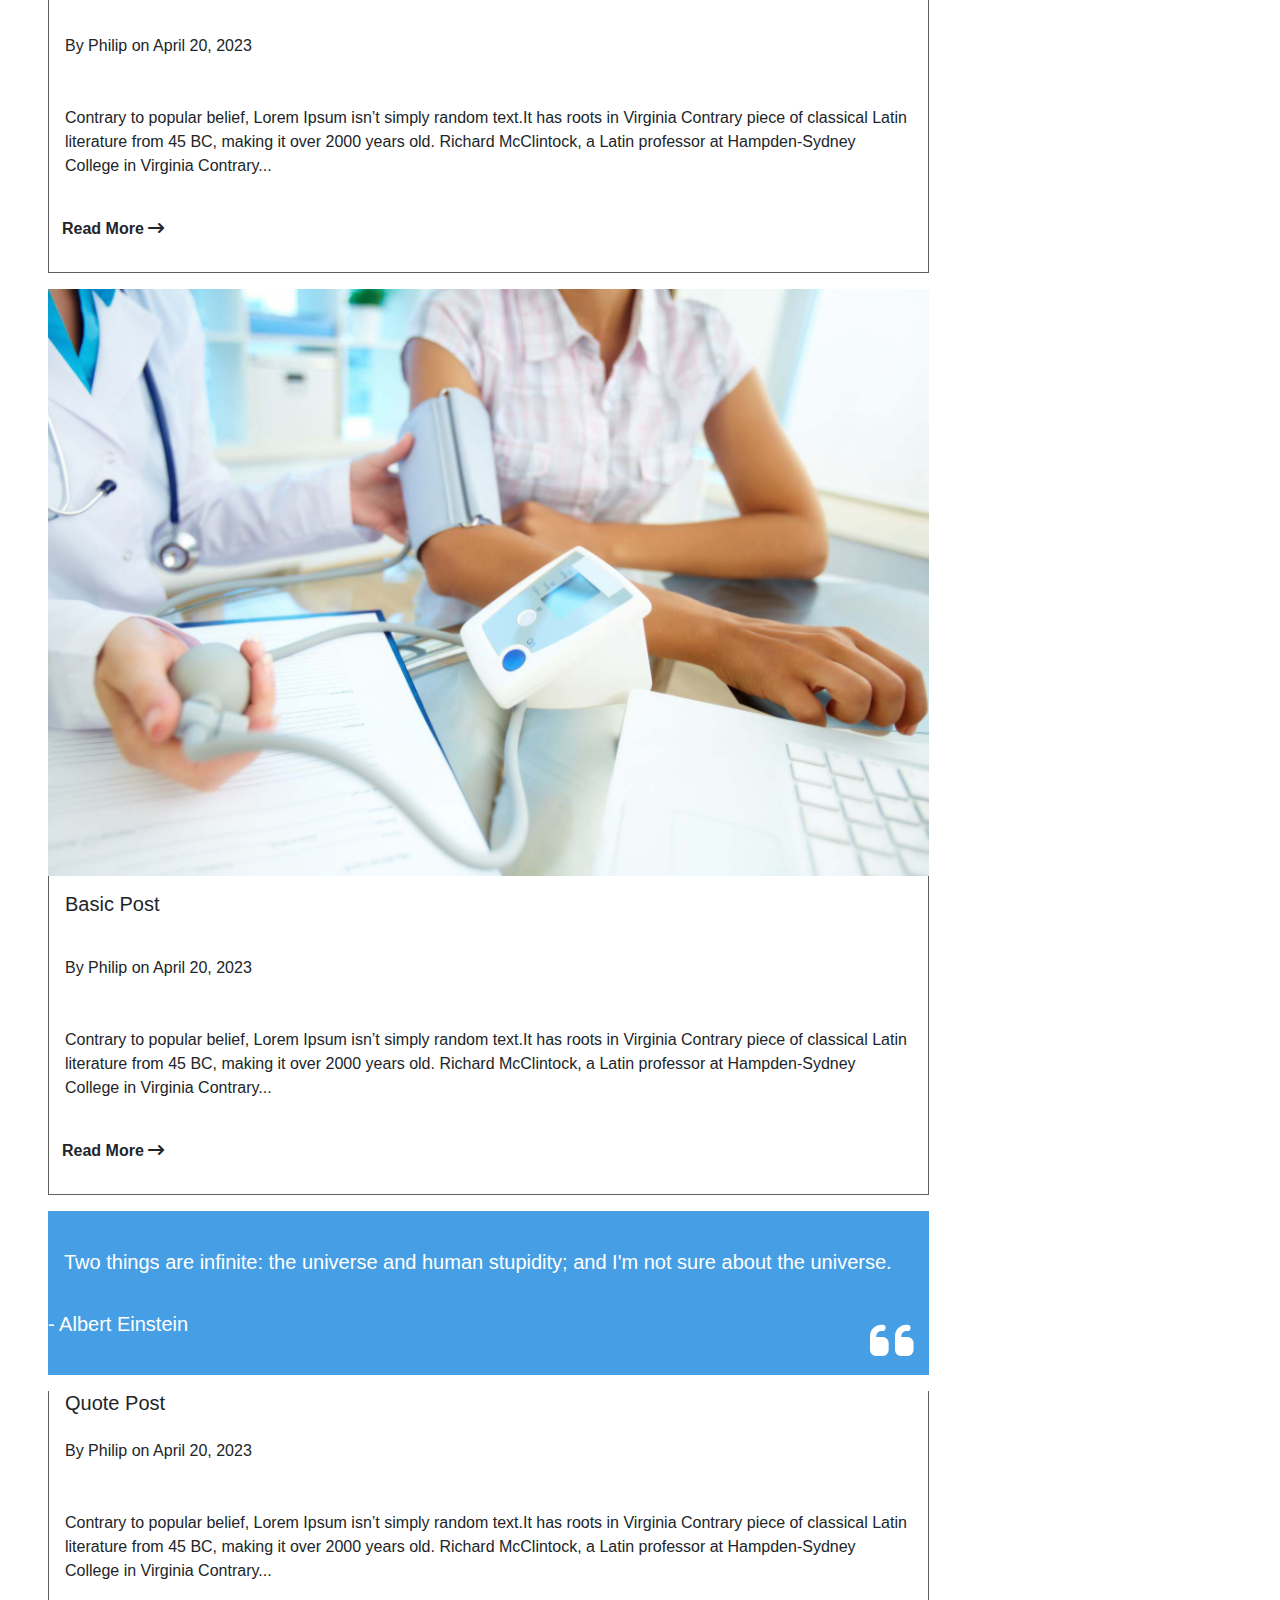
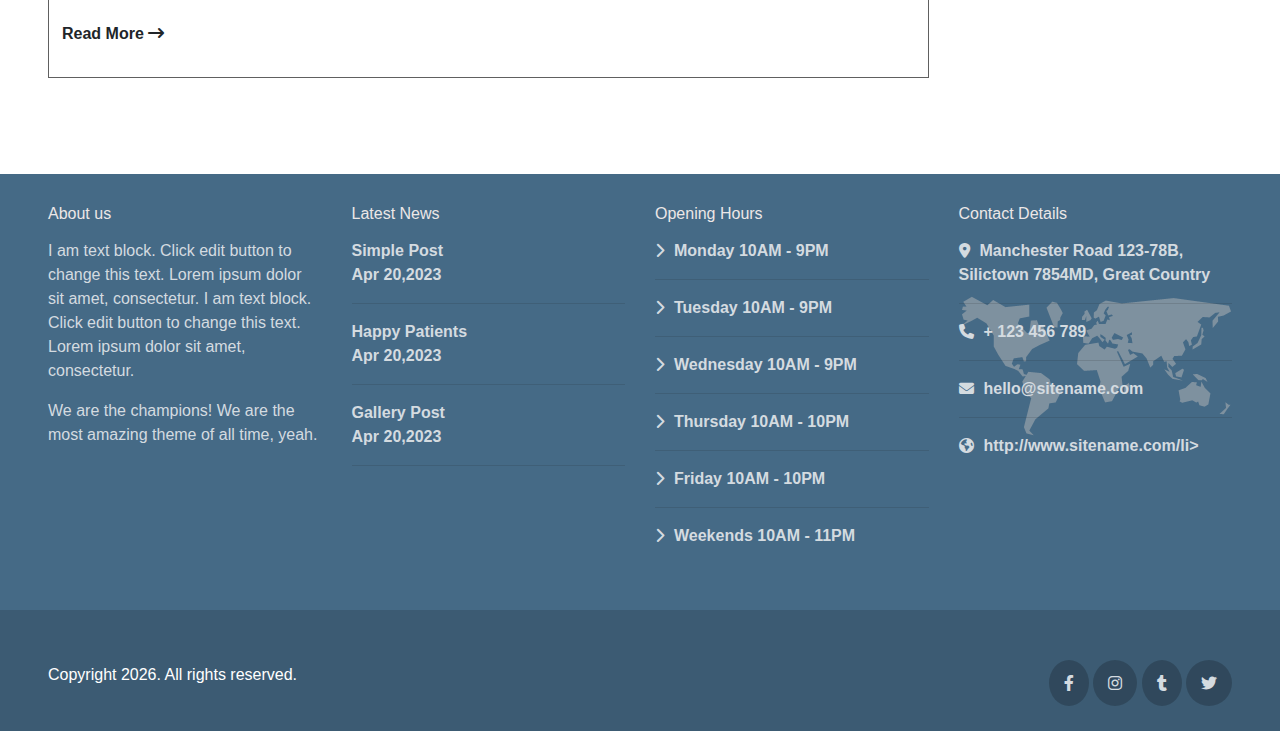
<file: otherpages/blog.html>
<!DOCTYPE html>
<html>
<head>
          <meta charset='utf-8'>
          <meta http-equiv='X-UA-Compatible' content='IE=edge'>
          <title>Blog</title>
          <meta name='viewport' content='width=device-width, initial-scale=1'>
          <link rel="stylesheet" href="../scss/all.min.css">
          <link rel="stylesheet" href="../scss/bootstrap.min.css">
          <link rel="stylesheet" href="../scss/animate.css">
          <link rel="stylesheet" href="../scss/style.css">
</head>
<body>
  <div class="spanirlod">
    <div class="loader"></div>
  </div>
  <div class="arrow-Up">
    <i class="fa-solid fa-angles-up icon-up"></i> 
  </div>
 <header class="head-home px-5">
    <div class="p-one">
      <p>E-Mail: info@medical.com, Phone: 123 456 789</p>
    </div>
    <div class="p-two">
      <p>Additional information text. 
        
          <i class="fa-brands fa-facebook-f p-3"></i>
          <i class="fa-brands fa-instagram p-3"></i>
          <i class="fa-brands fa-tumblr p-3"></i>
          <i class="fa-brands fa-twitter p-3"></i>
        
      </p>
    </div>
  </header>
   <nav class="navbar navbar-expand-lg navbar-light">
    <a class="navbar-brand" href="#"><img src="../images/medical-dark.png" alt="logo" class="img-fluid logoNav"></a>
    <button class="navbar-toggler" type="button" data-toggle="collapse" data-target="#navbarSupportedContent"
      aria-controls="navbarSupportedContent" aria-expanded="false" aria-label="Toggle navigation">
      <span class="navbar-toggler-icon"></span>
    </button>

    <div class="collapse navbar-collapse" id="navbarSupportedContent">
      <ul class="navbar-nav ml-auto">
        <li class="nav-item active">
          <a class="nav-link" href="../index.html">Home <span class="sr-only">(current)</span></a>
        </li>
        <li class="nav-item">
          <a class="nav-link" href="about.html">About</a>
        </li>
        <li class="nav-item dropdown">
          <a class="nav-link dropdown-toggle" href="#" role="button" data-toggle="dropdown" aria-expanded="false">
            Departments
          </a>
          <div class="dropdown-menu">
            <a class="dropdown-item" href="departments.html">Departments</a>
            <a class="dropdown-item" href="departments.html">Departments2</a>
          </div>
        </li>
        <li class="nav-item">
          <a class="nav-link" href="price.html">Pricing</a>

        </li>
        <li class="nav-item">
          <a class="nav-link" href="blog.html">Blog</a>
        </li>
        <li class="nav-item">
          <a class="nav-link" href="contact.html">Contact</a>
        </li>
      </ul>

    </div>
         </nav>         
   <section class="acout-sce-1 px-5">
          <div class="cont-sec-1-about">
          <h2 class="text-white">Blog</h2>          
          </div>  
          <div class="lin-about-sec-1 text-white">
          <a href="../index.html" class="a-1">Home</a>/<a class="a-2" href="../otherpages/blog.html">Blog</a>          
          </div>        
 </section>
 <section class="blog-sec">
 <div class="px-5">
 <div class="row">
 <div class="col-lg-9 col-md-6 mb-3">
 <img src="../images/medic-11-800x700.jpg" class="img-fluid blog-img">  
  <div class="blog-item">
   <h5 class="p-3">Simple Post</h5>     
 <p class="mb-3 p-3">By Philip on April 20, 2023</p>
 <p class="p-3">Contrary to popular belief, Lorem Ipsum isn’t simply random text.It has roots in Virginia Contrary piece of 
classical Latin literature from 45 BC, making it over 2000 years old. Richard McClintock, a Latin professor at Hampden-Sydney College in Virginia Contrary...</p>
 <button class="btn mb-4">Read More <i class="fa-solid fa-arrow-right-long"></i></button>        
  </div>
 </div>   
 <div class="col-lg-3 col-md-6 mb-3 cas-1">
 <div class="blog-item-2">
 <input type="search" name="serch" placeholder="Search..." class="form-control"> 
 <hr> 
 <h4 class="mt-4 mb-3">Recent Posts</h4>
 <ul class="blog-li">
 <li class="blog-lis"><i class="fa-solid fa-angle-right"></i>Simple Post</li> 
 <li class="blog-lis"><i class="fa-solid fa-angle-right"></i>Happy Patientst</li>        
 <li class="blog-lis"><i class="fa-solid fa-angle-right"></i>Gallery Post</li>        
 <li class="blog-lis"><i class="fa-solid fa-angle-right"></i>Basic Post</li>        
 <li class="blog-lis"><i class="fa-solid fa-angle-right"></i>Quote Post</li>        

 </ul>   
 <hr> 
 <h4 class="mt-4 mb-3">Recent Comments</h4>   
 <ul class="blog-li">
  <li class="blog-lis"><i class="fa-solid fa-angle-right"></i>Phil on Simple Post</li>         
 </ul>
 <hr>
 <h4 class="mt-4 mb-3">Archives</h4>   
 <ul class="blog-li">
  <li class="blog-lis"><i class="fa-solid fa-angle-right"></i>April 2023</li>         
 </ul>
 <hr>
 <h4 class="mt-4 mb-3">Categories</h4>   
 <ul class="blog-li">
  <li class="blog-lis"><i class="fa-solid fa-angle-right"></i>Classes</li>  
  <li class="blog-lis"><i class="fa-solid fa-angle-right"></i>Photography</li>  
  <li class="blog-lis"><i class="fa-solid fa-angle-right"></i>Travel</li>  
  <li class="blog-lis"><i class="fa-solid fa-angle-right"></i>Video</li>  
     
 </ul>
 <hr>
 <h4 class="mt-4 mb-3">Meta</h4>   
 <ul class="blog-li">
  <li class="blog-lis"><i class="fa-solid fa-angle-right"></i>Log in</li>  
  <li class="blog-lis"><i class="fa-solid fa-angle-right"></i>Entries RSS</li>  
  <li class="blog-lis"><i class="fa-solid fa-angle-right"></i>Comments RSS</li>  
  <li class="blog-lis"><i class="fa-solid fa-angle-right"></i>WordPress.org</li>  
     
 </ul>
 <hr>
 </div>      
 </div>  
 <div class="col-lg-9 col-md-6 mb-3">
 <img src="../images/medic-16-800x700.jpg" class="img-fluid blog-img">  
  <div class="blog-item">
   <h5 class="p-3">Happy Patients</h5>     
 <p class="mb-3 p-3">By Philip on April 20, 2023</p>
 <p class="p-3">Contrary to popular belief, Lorem Ipsum isn’t simply random text.It has roots in Virginia Contrary piece of 
classical Latin literature from 45 BC, making it over 2000 years old. Richard McClintock, a Latin professor at Hampden-Sydney College in Virginia Contrary...</p>
 <button class="btn mb-4">Read More <i class="fa-solid fa-arrow-right-long"></i></button>        
  </div>
 </div> 
  <div class="col-lg-9 col-md-6 mb-3">
 <img src="../images/medic-22-900x470.jpg" class="img-fluid blog-img">  
  <div class="blog-item">
   <h5 class="p-3">Gallery Post</h5>     
 <p class="mb-3 p-3">By Philip on April 20, 2023</p>
 <p class="p-3">Contrary to popular belief, Lorem Ipsum isn’t simply random text.It has roots in Virginia Contrary piece of 
classical Latin literature from 45 BC, making it over 2000 years old. Richard McClintock, a Latin professor at Hampden-Sydney College in Virginia Contrary...</p>
 <button class="btn mb-4">Read More <i class="fa-solid fa-arrow-right-long"></i></button>        
  </div>
 </div>   
   <div class="col-lg-9 col-md-6 mb-3">
 <img src="../images/medic-7.jpg" class="img-fluid blog-img">  
  <div class="blog-item">
   <h5 class="p-3">Basic Post</h5>     
 <p class="mb-3 p-3">By Philip on April 20, 2023</p>
 <p class="p-3">Contrary to popular belief, Lorem Ipsum isn’t simply random text.It has roots in Virginia Contrary piece of 
classical Latin literature from 45 BC, making it over 2000 years old. Richard McClintock, a Latin professor at Hampden-Sydney College in Virginia Contrary...</p>
 <button class="btn mb-4">Read More <i class="fa-solid fa-arrow-right-long"></i></button>        
  </div>
 </div> 
  <div class="col-lg-9 col-md-6 mb-3">
 <div class="disc-final mb-3">
 <p class="p-3">Two things are infinite: the universe and human stupidity; and I'm not sure about the universe.</p>
  <p>- Albert Einstein</p>
  <i class="fa-solid fa-quote-left"></i>
 </div> 
  <div class="blog-item">
   <h5 class="px-3 ">Quote Post</h5>     
 <p class="mb-3 p-3">By Philip on April 20, 2023</p>
 <p class="p-3">Contrary to popular belief, Lorem Ipsum isn’t simply random text.It has roots in Virginia Contrary piece of 
classical Latin literature from 45 BC, making it over 2000 years old. Richard McClintock, a Latin professor at Hampden-Sydney College in Virginia Contrary...</p>
 <button class="btn mb-4">Read More <i class="fa-solid fa-arrow-right-long"></i></button>        
  </div>
 </div>   
  <div class="col-lg-3 col-md-6 mb-3 spatil-cas-blog">
 <div class="blog-item-2">
 <input type="search" name="serch" placeholder="Search..." class="form-control"> 
 <hr> 
 <h4 class="mt-4 mb-3">Recent Posts</h4>
 <ul class="blog-li">
 <li class="blog-lis"><i class="fa-solid fa-angle-right"></i>Simple Post</li> 
 <li class="blog-lis"><i class="fa-solid fa-angle-right"></i>Happy Patientst</li>        
 <li class="blog-lis"><i class="fa-solid fa-angle-right"></i>Gallery Post</li>        
 <li class="blog-lis"><i class="fa-solid fa-angle-right"></i>Basic Post</li>        
 <li class="blog-lis"><i class="fa-solid fa-angle-right"></i>Quote Post</li>        

 </ul>   
 <hr> 
 <h4 class="mt-4 mb-3">Recent Comments</h4>   
 <ul class="blog-li">
  <li class="blog-lis"><i class="fa-solid fa-angle-right"></i>Phil on Simple Post</li>         
 </ul>
 <hr>
 <h4 class="mt-4 mb-3">Archives</h4>   
 <ul class="blog-li">
  <li class="blog-lis"><i class="fa-solid fa-angle-right"></i>April 2023</li>         
 </ul>
 <hr>
 <h4 class="mt-4 mb-3">Categories</h4>   
 <ul class="blog-li">
  <li class="blog-lis"><i class="fa-solid fa-angle-right"></i>Classes</li>  
  <li class="blog-lis"><i class="fa-solid fa-angle-right"></i>Photography</li>  
  <li class="blog-lis"><i class="fa-solid fa-angle-right"></i>Travel</li>  
  <li class="blog-lis"><i class="fa-solid fa-angle-right"></i>Video</li>  
     
 </ul>
 <hr>
 <h4 class="mt-4 mb-3">Meta</h4>   
 <ul class="blog-li">
  <li class="blog-lis"><i class="fa-solid fa-angle-right"></i>Log in</li>  
  <li class="blog-lis"><i class="fa-solid fa-angle-right"></i>Entries RSS</li>  
  <li class="blog-lis"><i class="fa-solid fa-angle-right"></i>Comments RSS</li>  
  <li class="blog-lis"><i class="fa-solid fa-angle-right"></i>WordPress.org</li>  
     
 </ul>
 <hr>
 </div>      
 </div>   
 </div>         
 </div>         
 </section> 
  <section class="sec-8">
  <div class="px-5">
    <div class="row">
   <div class="col-lg-3 col-md-6 mb-3">
    <div class="sec-8-item">
    <h6 class="mb-3">About us</h6>
    <p class="mb-3">I am text block. Click edit button to change this text. Lorem ipsum dolor sit amet, consectetur. I am text block. Click edit button to change this text. Lorem ipsum dolor sit amet, consectetur.</p>
     <p>We are the champions! We are the most amazing theme of all time, yeah.</p>
    </div>
   </div>
   <div class="col-lg-3 col-md-6 mb-3">
    <div class="sec-8-item">
    <h6 class="mb-3">Latest News</h6>
    <ul>
      <li class="">Simple Post
        <p class="">Apr 20,2023</p>
      </li>
      <hr>
      <li class="">Happy Patients
      <p class="">Apr 20,2023</p>
      </li>
      <hr>
      <li class="">Gallery Post
        <p class="">Apr 20,2023</p>
        </li>
        <hr>
    </ul>
    </div>
   </div>   
   <div class="col-lg-3 col-md-6 mb-3">
    <div class="sec-8-item">
    <h6 class="mb-3">Opening Hours</h6>
    <ul>
      <li><i class="fa-solid fa-chevron-right"></i>Monday 10AM - 9PM</li>
      <hr>
      <li><i class="fa-solid fa-chevron-right"></i>Tuesday 10AM - 9PM</li>
      <hr>
      <li><i class="fa-solid fa-chevron-right"></i>Wednesday 10AM - 9PM</li>
      <hr>
      <li><i class="fa-solid fa-chevron-right"></i>Thursday 10AM - 10PM</li>
      <hr>
      <li><i class="fa-solid fa-chevron-right"></i>Friday 10AM - 10PM</li>
      <hr>
      <li><i class="fa-solid fa-chevron-right"></i>Weekends 10AM - 11PM</li>
    </ul>
    </div>
   </div>
   <div class="col-lg-3 col-md-6 mb-3">
    <div class="sec-8-item">
    <h6 class="mb-3">Contact Details</h6>
    <ul class="sptial-ul">
      <li><i class="fa-solid fa-location-dot"></i>Manchester Road 123-78B, Silictown 7854MD, Great Country</li>
      <hr>
      <li><i class="fa-solid fa-phone"></i>+ 123 456 789</li>
      <hr>
      <li><i class="fa-solid fa-envelope"></i>hello@sitename.com</li>
      <hr>
      <li><i class="fa-solid fa-earth-americas"></i>http://www.sitename.com/li>      
    </ul>
    <div class="map-sec-8">
      <img src="../images/contact-details-map.png" alt="image map" class="img-fluid ">
    </div>
    </div>
   </div>    
    </div>
  </div>  
  </section>
  <footer class="foot px-5">
  <div disc-foot>
    <p class="cont-foot text-white"></p>
  </div>
  <div class="icon-foot">
    <i class="fa-brands fa-facebook-f  foo-i-1"></i>
    <i class="fa-brands fa-instagram foo-i-2"></i>
    <i class="fa-brands fa-tumblr foo-i-3"></i>
    <i class="fa-brands fa-twitter foo-i-4"></i>
  </div>
  </footer>   
          
          <script src="../js/jquery-3.5.1.js"></script>
          <script src="../js/popper.min.js"></script>
          <script src="../js/bootstrap.min.js"></script>
          <script src="../js/wow.min.js"></script>
          <script src="../js/main.js"></script>          
</body>
</html>
</file>
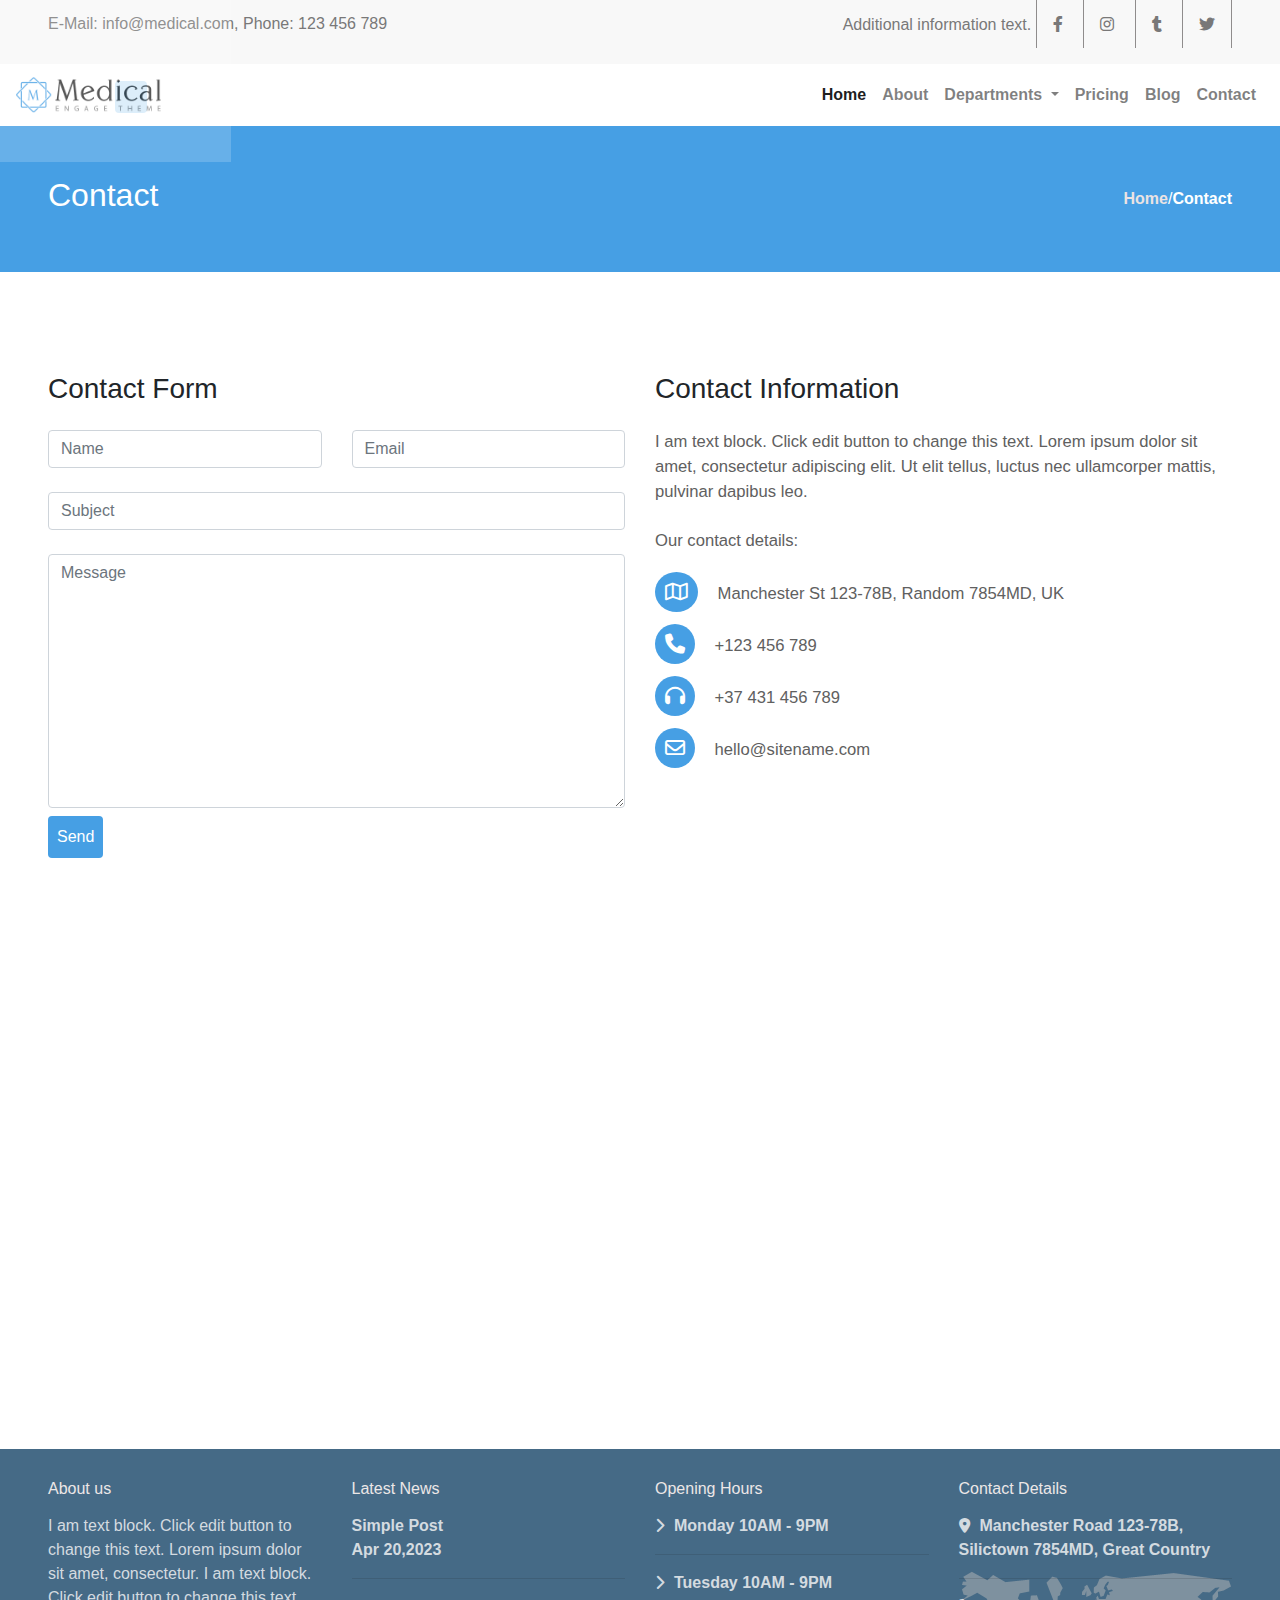
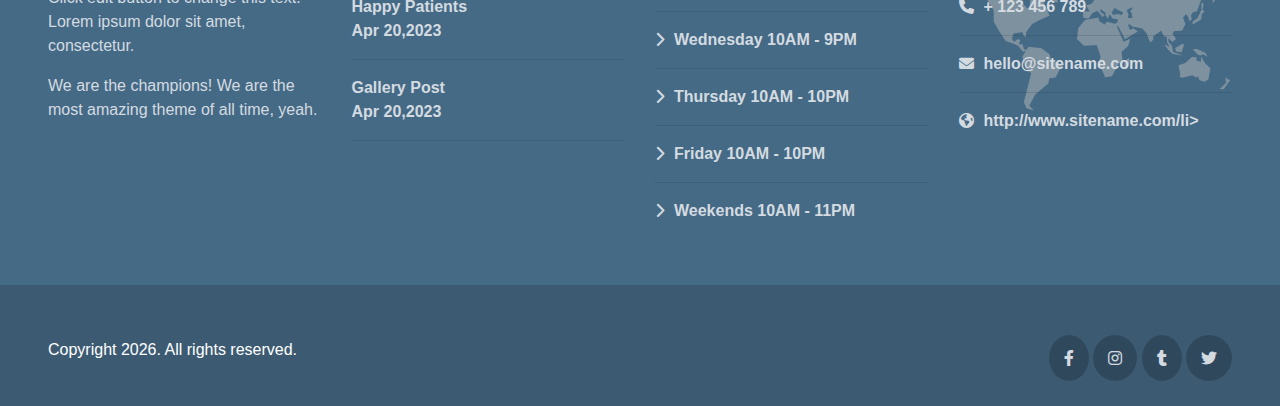
<file: otherpages/contact.html>
<!DOCTYPE html>
<html>
<head>
          <meta charset='utf-8'>
          <meta http-equiv='X-UA-Compatible' content='IE=edge'>
          <title>Contact</title>
          <meta name='viewport' content='width=device-width, initial-scale=1'>
          <link rel="stylesheet" href="../scss/all.min.css">
          <link rel="stylesheet" href="../scss/bootstrap.min.css">
          <link rel="stylesheet" href="../scss/style.css">
</head>
<body>
  <div class="spanirlod">
    <div class="loader"></div>
   </div>
  <div class="arrow-Up">
    <i class="fa-solid fa-angles-up icon-up"></i> 
  </div>
 <header class="head-home px-5">
    <div class="p-one">
      <p>E-Mail: info@medical.com, Phone: 123 456 789</p>
    </div>
    <div class="p-two">
      <p>Additional information text. 
        
          <i class="fa-brands fa-facebook-f p-3"></i>
          <i class="fa-brands fa-instagram p-3"></i>
          <i class="fa-brands fa-tumblr p-3"></i>
          <i class="fa-brands fa-twitter p-3"></i>
        
      </p>
    </div>
  </header>    
    <nav class="navbar navbar-expand-lg navbar-light">
    <a class="navbar-brand" href="#"><img src="../images/medical-dark.png" alt="logo" class="img-fluid logoNav"></a>
    <button class="navbar-toggler" type="button" data-toggle="collapse" data-target="#navbarSupportedContent"
      aria-controls="navbarSupportedContent" aria-expanded="false" aria-label="Toggle navigation">
      <span class="navbar-toggler-icon"></span>
    </button>

    <div class="collapse navbar-collapse" id="navbarSupportedContent">
      <ul class="navbar-nav ml-auto">
        <li class="nav-item active">
          <a class="nav-link" href="../index.html">Home <span class="sr-only">(current)</span></a>
        </li>
        <li class="nav-item">
          <a class="nav-link" href="about.html">About</a>
        </li>
        <li class="nav-item dropdown">
          <a class="nav-link dropdown-toggle" href="#" role="button" data-toggle="dropdown" aria-expanded="false">
            Departments
          </a>
          <div class="dropdown-menu">
            <a class="dropdown-item" href="departments.html">Departments</a>
            <a class="dropdown-item" href="departments.html">Departments2</a>
          </div>
        </li>
        <li class="nav-item">
          <a class="nav-link" href="price.html">Pricing</a>

        </li>
        <li class="nav-item">
          <a class="nav-link" href="blog.html">Blog</a>
        </li>
        <li class="nav-item">
          <a class="nav-link" href="contact.html">Contact</a>
        </li>
      </ul>

    </div>
         </nav>     
 <section class="acout-sce-1 px-5">
          <div class="cont-sec-1-about">
          <h2 class="text-white">Contact</h2>          
          </div>  
          <div class="lin-about-sec-1 text-white">
          <a href="../index.html" class="a-1">Home</a>/<a class="a-2" href="contact.html">Contact</a>          
          </div>        
 </section>
 <section class="cont-sec-2">
 <div class="px-5">
 <div class="row">
 <div class="col-lg-6">
<div class="cont-item">
<h3 class="mb-4">Contact Form</h3>    
<div class="row">
<div class="col-sm-6 mb-4">
<div class="form-item">
<input type="text" name="uname" placeholder="Name" class="form-control">          
</div>          
</div>  
<div class="col-sm-6 mb-4">
<div class="form-item">
<input type="email" name="email" placeholder="Email" class="form-control">          
</div>          
</div> 
<div class="col-sm-12 mb-4">
<div class="form-item">
<input type="text" name="Subject" placeholder="Subject" class="form-control">          
</div>          
</div>   
<div class="col-sm-12 mb-4">
<div class="form-item">
<textarea class="form-control" placeholder="Message"  rows="10"></textarea>   
<button type="submit" class="btn butcont mt-2 p-2">Send</button>      

</div>          
</div> 
</div>      
</div>          
 </div>
 <div class="col-lg-6">
<div class="cont-item">
<h3 class="mb-4">Contact Information</h3>    
<p class="mb-4">I am text block. Click edit button to change this text. Lorem ipsum dolor sit amet, consectetur adipiscing elit. Ut elit tellus, luctus nec ullamcorper mattis, pulvinar dapibus leo.</p>
<p class="mb-3">Our contact details:</p>
<ul>
<li><i class="fa-regular fa-map"></i> Manchester St 123-78B, Random 7854MD, UK</li> 
<li><i class="fa-solid fa-phone"></i> +123 456 789</li>  
<li><i class="fa-solid fa-headphones"></i> +37 431 456 789</li>
<li><i class="fa-regular fa-envelope"></i> hello@sitename.com</li>       
</ul>
</div>          
 </div>         
 </div>         
 </div>          
 </section>
 <section class="cont-map">
   <div class="item">
                        <div class="map">
                            <iframe class="iframe-map"
                                src="https://www.google.com/maps/embed?pb=!1m18!2K45!2A5!1d3454.0345155166856!2d33.201269085406633!3d30.035867625933708!2m3!1f0!2f0!3f0!3m2!1i1024!2i768!4f13.1!3m3!1m2!1s0x145846c9306e97af%3A0x5315ebf6378470c0!2sRoute!5e0!3m2!1sar!2seg!4v1604682635771!5m2!1sar!2seg"
                                width="1349" height="460" frameborder="0" style="border:0;" allowfullscreen=""
                                aria-hidden="false" tabindex="0"></iframe>

                        </div>
                    </div>         
 </section>
  <section class="sec-8">
  <div class="px-5">
    <div class="row">
   <div class="col-lg-3 col-md-6 mb-3">
    <div class="sec-8-item">
    <h6 class="mb-3">About us</h6>
    <p class="mb-3">I am text block. Click edit button to change this text. Lorem ipsum dolor sit amet, consectetur. I am text block. Click edit button to change this text. Lorem ipsum dolor sit amet, consectetur.</p>
     <p>We are the champions! We are the most amazing theme of all time, yeah.</p>
    </div>
   </div>
   <div class="col-lg-3 col-md-6 mb-3">
    <div class="sec-8-item">
    <h6 class="mb-3">Latest News</h6>
    <ul>
      <li class="">Simple Post
        <p class="">Apr 20,2023</p>
      </li>
      <hr>
      <li class="">Happy Patients
      <p class="">Apr 20,2023</p>
      </li>
      <hr>
      <li class="">Gallery Post
        <p class="">Apr 20,2023</p>
        </li>
        <hr>
    </ul>
    </div>
   </div>   
   <div class="col-lg-3 col-md-6 mb-3">
    <div class="sec-8-item">
    <h6 class="mb-3">Opening Hours</h6>
    <ul>
      <li><i class="fa-solid fa-chevron-right"></i>Monday 10AM - 9PM</li>
      <hr>
      <li><i class="fa-solid fa-chevron-right"></i>Tuesday 10AM - 9PM</li>
      <hr>
      <li><i class="fa-solid fa-chevron-right"></i>Wednesday 10AM - 9PM</li>
      <hr>
      <li><i class="fa-solid fa-chevron-right"></i>Thursday 10AM - 10PM</li>
      <hr>
      <li><i class="fa-solid fa-chevron-right"></i>Friday 10AM - 10PM</li>
      <hr>
      <li><i class="fa-solid fa-chevron-right"></i>Weekends 10AM - 11PM</li>
    </ul>
    </div>
   </div>
   <div class="col-lg-3 col-md-6 mb-3">
    <div class="sec-8-item">
    <h6 class="mb-3">Contact Details</h6>
    <ul class="sptial-ul">
      <li><i class="fa-solid fa-location-dot"></i>Manchester Road 123-78B, Silictown 7854MD, Great Country</li>
      <hr>
      <li><i class="fa-solid fa-phone"></i>+ 123 456 789</li>
      <hr>
      <li><i class="fa-solid fa-envelope"></i>hello@sitename.com</li>
      <hr>
      <li><i class="fa-solid fa-earth-americas"></i>http://www.sitename.com/li>      
    </ul>
    <div class="map-sec-8">
      <img src="../images/contact-details-map.png" alt="image map" class="img-fluid ">
    </div>
    </div>
   </div>    
    </div>
  </div>  
  </section>
  <footer class="foot px-5">
  <div disc-foot>
    <p class="cont-foot text-white"></p>
  </div>
  <div class="icon-foot">
    <i class="fa-brands fa-facebook-f  foo-i-1"></i>
    <i class="fa-brands fa-instagram foo-i-2"></i>
    <i class="fa-brands fa-tumblr foo-i-3"></i>
    <i class="fa-brands fa-twitter foo-i-4"></i>
  </div>
  </footer>  
    <script src="../js/jquery-3.5.1.js"></script>  
  <script src="../js/popper.min.js"></script>
  <script src="../js/bootstrap.min.js"></script>
  <script src="../js/main.js"></script>         
</body>
</html>
</file>
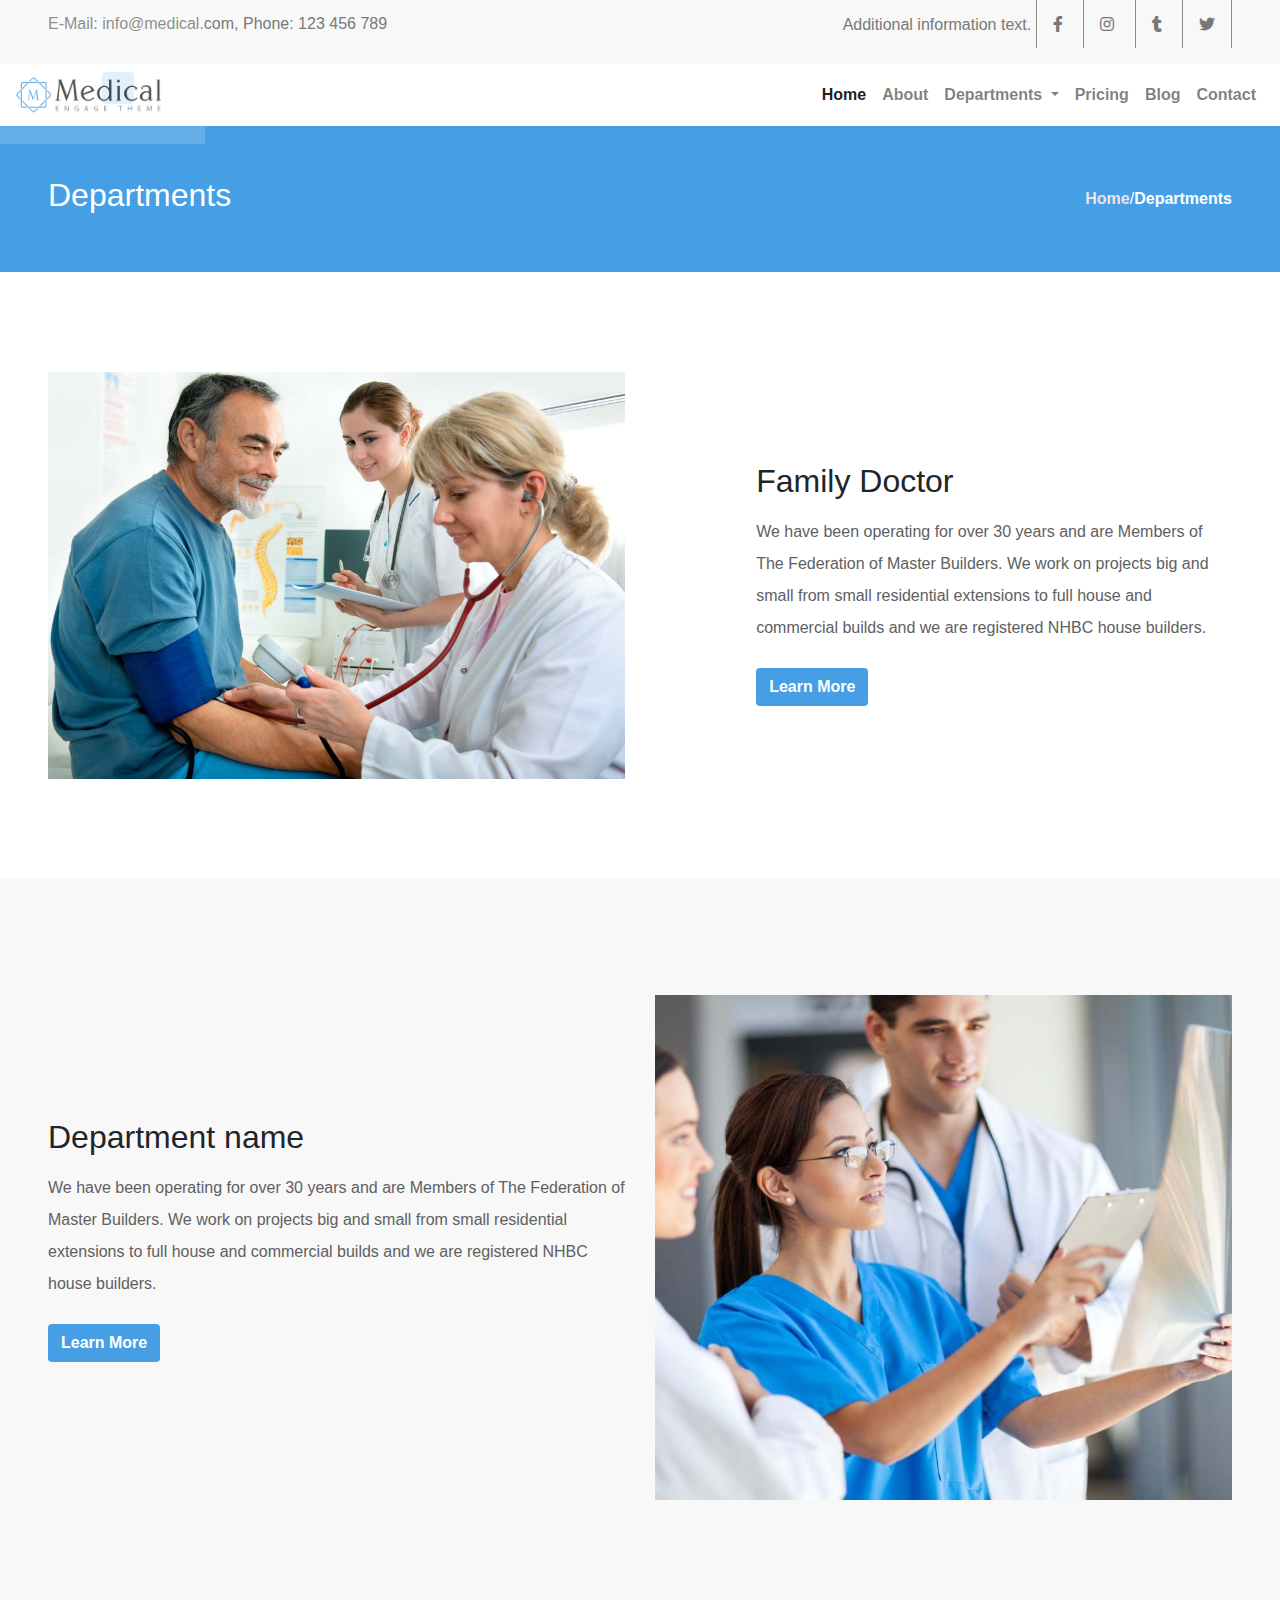
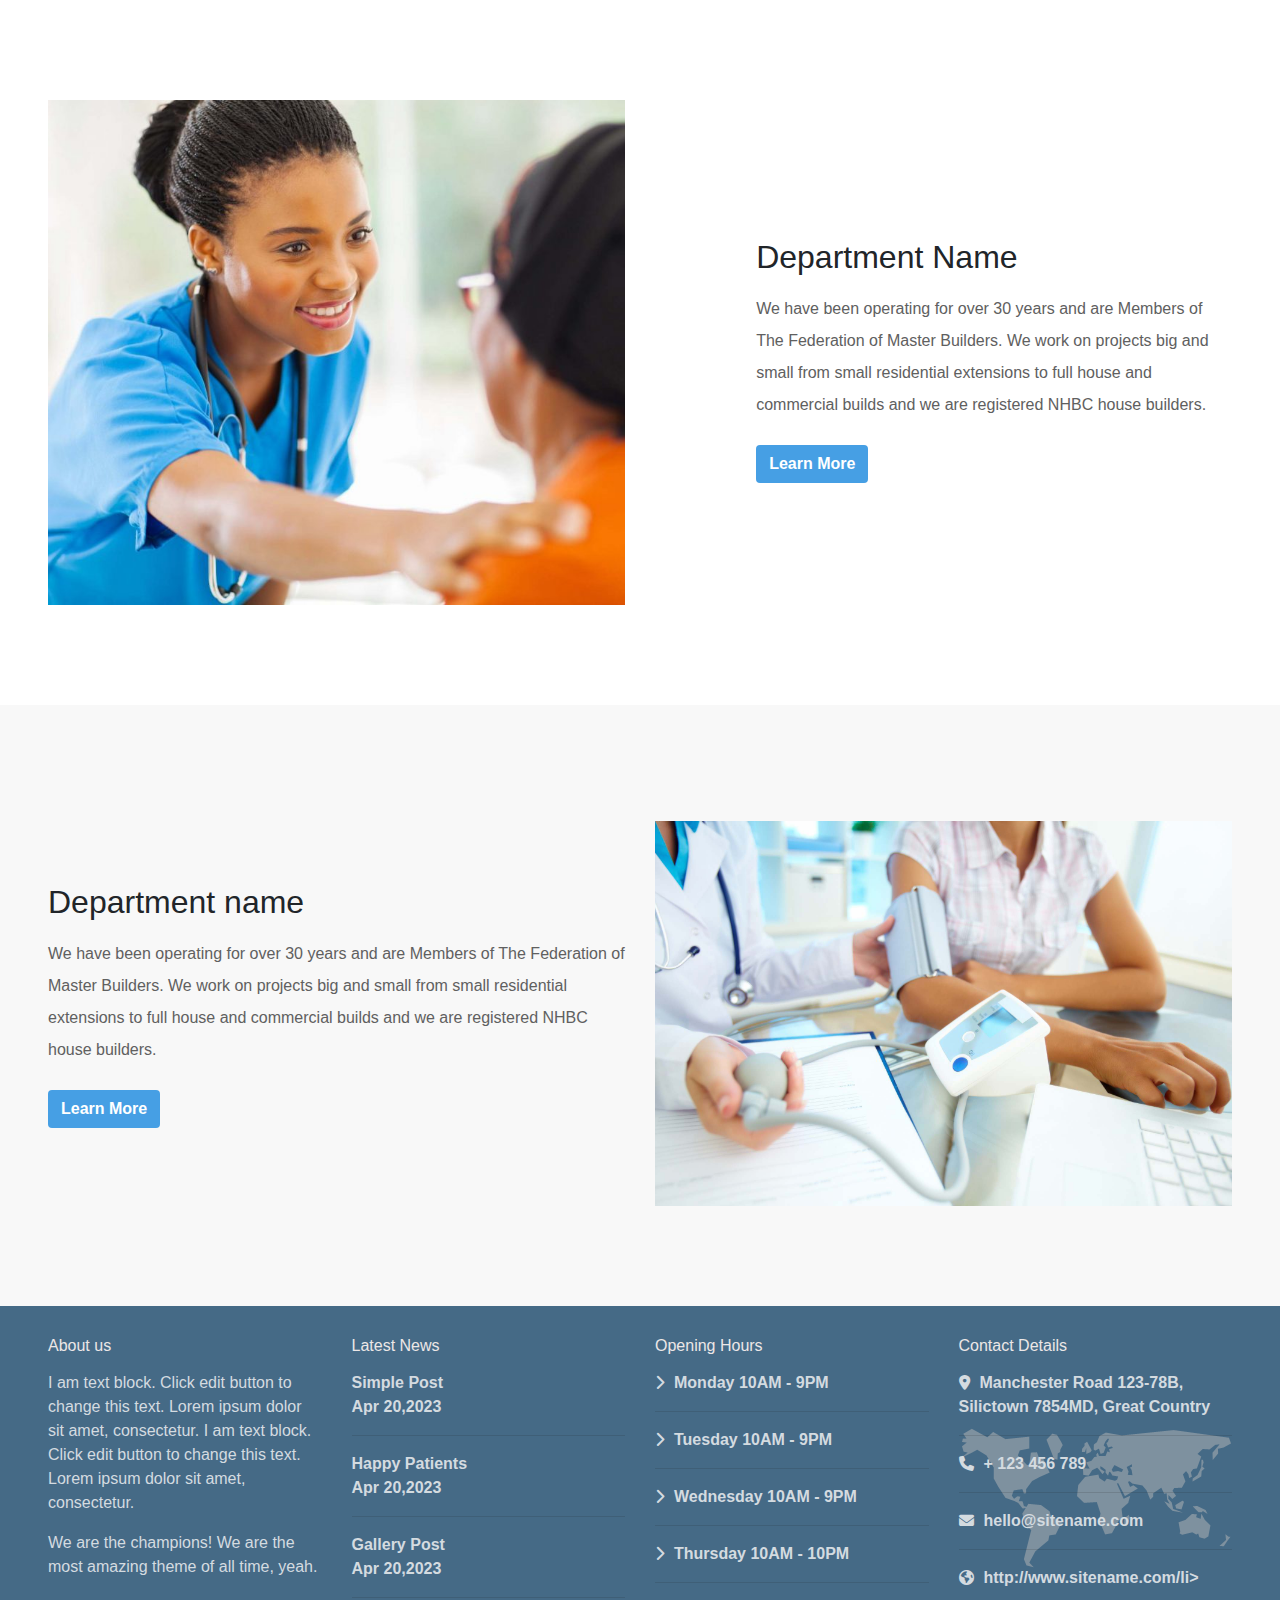
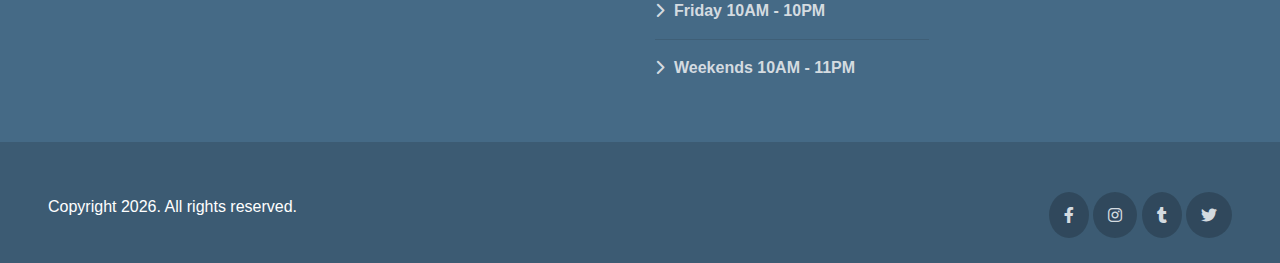
<file: otherpages/departments.html>
<!DOCTYPE html>
<html>
<head>
          <meta charset='utf-8'>
          <meta http-equiv='X-UA-Compatible' content='IE=edge'>
          <title>Departments</title>
          <meta name='viewport' content='width=device-width, initial-scale=1'>
          <link rel="stylesheet" href="../scss/all.min.css">
          <link rel="stylesheet" href="../scss/bootstrap.min.css">
          <link rel="stylesheet" href="../scss/style.css">
</head>
<body>
  <div class="spanirlod">
    <div class="loader"></div>
   </div>
  <div class="arrow-Up">
    <i class="fa-solid fa-angles-up icon-up"></i> 
  </div>
 <header class="head-home px-5">
    <div class="p-one">
      <p>E-Mail: info@medical.com, Phone: 123 456 789</p>
    </div>
    <div class="p-two">
      <p>Additional information text. 
        
          <i class="fa-brands fa-facebook-f p-3"></i>
          <i class="fa-brands fa-instagram p-3"></i>
          <i class="fa-brands fa-tumblr p-3"></i>
          <i class="fa-brands fa-twitter p-3"></i>
        
      </p>
    </div>
  </header>
  <nav class="navbar navbar-expand-lg navbar-light">
    <a class="navbar-brand" href="#"><img src="../images/medical-dark.png" alt="logo" class="img-fluid logoNav"></a>
    <button class="navbar-toggler" type="button" data-toggle="collapse" data-target="#navbarSupportedContent"
      aria-controls="navbarSupportedContent" aria-expanded="false" aria-label="Toggle navigation">
      <span class="navbar-toggler-icon"></span>
    </button>

    <div class="collapse navbar-collapse" id="navbarSupportedContent">
      <ul class="navbar-nav ml-auto">
        <li class="nav-item active">
          <a class="nav-link" href="../index.html">Home <span class="sr-only">(current)</span></a>
        </li>
        <li class="nav-item">
          <a class="nav-link" href="about.html">About</a>
        </li>
        <li class="nav-item dropdown">
          <a class="nav-link dropdown-toggle" href="#" role="button" data-toggle="dropdown" aria-expanded="false">
            Departments
          </a>
          <div class="dropdown-menu">
            <a class="dropdown-item" href="departments.html">Departments</a>
            <a class="dropdown-item" href="departments.html">Departments2</a>
          </div>
        </li>
        <li class="nav-item">
          <a class="nav-link" href="price.html">Pricing</a>

        </li>
        <li class="nav-item">
          <a class="nav-link" href="blog.html">Blog</a>
        </li>
        <li class="nav-item">
          <a class="nav-link" href="contact.html">Contact</a>
        </li>
      </ul>

    </div>
         </nav>
   
  <section class="acout-sce-1 px-5">
          <div class="cont-sec-1-about">
          <h2 class="text-white">Departments</h2>          
          </div>  
          <div class="lin-about-sec-1 text-white">
          <a href="../index.html" class="a-1">Home</a>/<a class="a-2" href="departments.html">Departments</a>          
          </div>        
 </section>
 <section class="depa-sec-2">
  <div class="px-5">
  <div class="row">
  <div class="col-lg-6">
  <div class="depa-item">
  <img src="../images/medic-1.jpg" alt="image" class="img-fluid" >        
  </div>        
  </div>     
  <div class="col-lg-5 offset-1 mt-3 divid-depa">
  <div class="depa-item ">
  <h2 class="mb-3">Family Doctor</h2> 
  <p class="mb-4">We have been operating for over 30 years and are Members of The Federation of Master Builders. We work on projects big and small from small residential extensions to full house and commercial builds and we are registered NHBC house builders.</p>
    <button class="btn but-depa">Learn More <i class="fa-solid fa-arrow-right-long"></i></button>
  </div>        
  </div>     
  </div>        
  </div>          
 </section>
  <section class="depa-sec-2 add-back">
  <div class="px-5">
  <div class="row">
 <div class="col-lg-6  divid-depa">
  <div class="depa-item ">
  <h2 class="mb-3">Department name</h2> 
  <p class="mb-4">We have been operating for over 30 years and are Members of The Federation of Master Builders. We work on projects big and small from small residential extensions to full house and commercial builds and we are registered NHBC house builders.</p>
    <button class="btn but-depa">Learn More <i class="fa-solid fa-arrow-right-long"></i></button>
  </div>        
  </div>    
   <div class="col-lg-6 mt-3">
  <div class="depa-item">
  <img src="../images/medic-11-800x700.jpg" alt="image" class="img-fluid" >        
  </div>        
  </div>      
  </div>        
  </div>          
 </section>
  <section class="depa-sec-2">
  <div class="px-5">
  <div class="row">
  <div class="col-lg-6">
  <div class="depa-item">
  <img src="../images/medic-16-800x700.jpg" alt="image" class="img-fluid" >        
  </div>        
  </div>     
  <div class="col-lg-5 offset-1 mt-3 divid-depa">
  <div class="depa-item ">
  <h2 class="mb-3">Department Name</h2> 
  <p class="mb-4">We have been operating for over 30 years and are Members of The Federation of Master Builders. We work on projects big and small from small residential extensions to full house and commercial builds and we are registered NHBC house builders.</p>
    <button class="btn but-depa">Learn More <i class="fa-solid fa-arrow-right-long"></i></button>
  </div>        
  </div>     
  </div>        
  </div>          
 </section>
  <section class="depa-sec-2 add-back">
  <div class="px-5">
  <div class="row">
 <div class="col-lg-6  divid-depa">
  <div class="depa-item ">
  <h2 class="mb-3">Department name</h2> 
  <p class="mb-4">We have been operating for over 30 years and are Members of The Federation of Master Builders. We work on projects big and small from small residential extensions to full house and commercial builds and we are registered NHBC house builders.</p>
    <button class="btn but-depa">Learn More <i class="fa-solid fa-arrow-right-long"></i></button>
  </div>        
  </div>    
   <div class="col-lg-6 mt-3">
  <div class="depa-item">
  <img src="../images/medic-7.jpg" alt="image" class="img-fluid" >        
  </div>        
  </div>      
  </div>        
  </div>          
 </section>
   <section class="sec-8">
  <div class="px-5">
    <div class="row">
   <div class="col-lg-3 col-md-6 mb-3">
    <div class="sec-8-item">
    <h6 class="mb-3">About us</h6>
    <p class="mb-3">I am text block. Click edit button to change this text. Lorem ipsum dolor sit amet, consectetur. I am text block. Click edit button to change this text. Lorem ipsum dolor sit amet, consectetur.</p>
     <p>We are the champions! We are the most amazing theme of all time, yeah.</p>
    </div>
   </div>
   <div class="col-lg-3 col-md-6 mb-3">
    <div class="sec-8-item">
    <h6 class="mb-3">Latest News</h6>
    <ul>
      <li class="">Simple Post
        <p class="">Apr 20,2023</p>
      </li>
      <hr>
      <li class="">Happy Patients
      <p class="">Apr 20,2023</p>
      </li>
      <hr>
      <li class="">Gallery Post
        <p class="">Apr 20,2023</p>
        </li>
        <hr>
    </ul>
    </div>
   </div>   
   <div class="col-lg-3 col-md-6 mb-3">
    <div class="sec-8-item">
    <h6 class="mb-3">Opening Hours</h6>
    <ul>
      <li><i class="fa-solid fa-chevron-right"></i>Monday 10AM - 9PM</li>
      <hr>
      <li><i class="fa-solid fa-chevron-right"></i>Tuesday 10AM - 9PM</li>
      <hr>
      <li><i class="fa-solid fa-chevron-right"></i>Wednesday 10AM - 9PM</li>
      <hr>
      <li><i class="fa-solid fa-chevron-right"></i>Thursday 10AM - 10PM</li>
      <hr>
      <li><i class="fa-solid fa-chevron-right"></i>Friday 10AM - 10PM</li>
      <hr>
      <li><i class="fa-solid fa-chevron-right"></i>Weekends 10AM - 11PM</li>
    </ul>
    </div>
   </div>
   <div class="col-lg-3 col-md-6 mb-3">
    <div class="sec-8-item">
    <h6 class="mb-3">Contact Details</h6>
    <ul class="sptial-ul">
      <li><i class="fa-solid fa-location-dot"></i>Manchester Road 123-78B, Silictown 7854MD, Great Country</li>
      <hr>
      <li><i class="fa-solid fa-phone"></i>+ 123 456 789</li>
      <hr>
      <li><i class="fa-solid fa-envelope"></i>hello@sitename.com</li>
      <hr>
      <li><i class="fa-solid fa-earth-americas"></i>http://www.sitename.com/li>      
    </ul>
    <div class="map-sec-8">
      <img src="../images/contact-details-map.png" alt="image map" class="img-fluid ">
    </div>
    </div>
   </div>    
    </div>
  </div>  
  </section>
  <footer class="foot px-5">
  <div disc-foot>
    <p class="cont-foot text-white"></p>
  </div>
  <div class="icon-foot">
    <i class="fa-brands fa-facebook-f  foo-i-1"></i>
    <i class="fa-brands fa-instagram foo-i-2"></i>
    <i class="fa-brands fa-tumblr foo-i-3"></i>
    <i class="fa-brands fa-twitter foo-i-4"></i>
  </div>
  </footer>       
     
  <script src="../js/jquery-3.5.1.js"></script>  
  <script src="../js/popper.min.js"></script>
  <script src="../js/bootstrap.min.js"></script>
  <script src="../js/main.js"></script>      
</body>
</html>
</file>
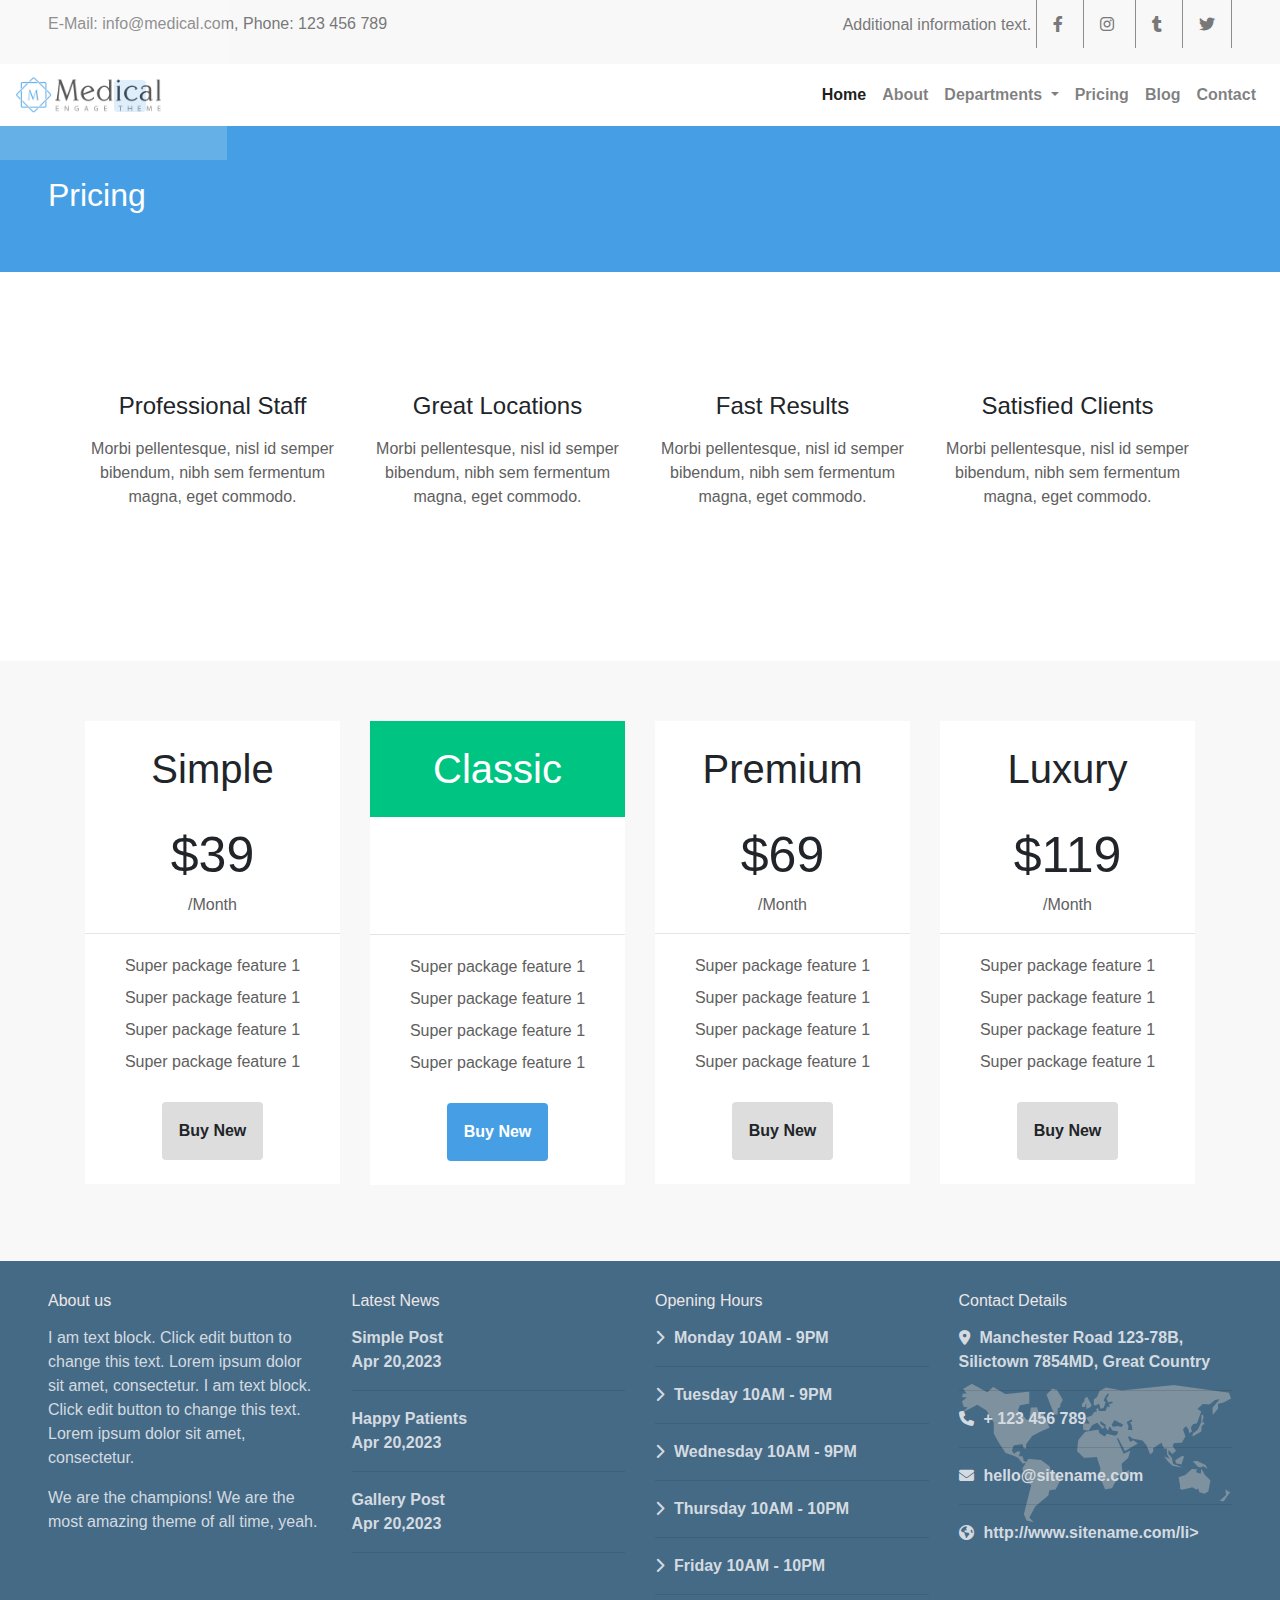
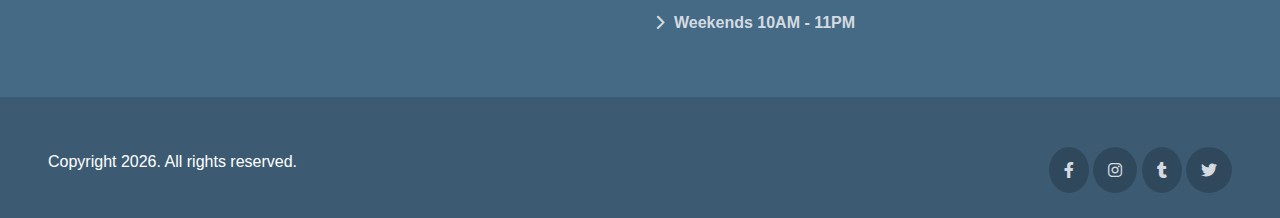
<file: otherpages/price.html>
<!DOCTYPE html>
<html>
<head>
          <meta charset='utf-8'>
          <meta http-equiv='X-UA-Compatible' content='IE=edge'>
          <title>Pricing</title>
          <meta name='viewport' content='width=device-width, initial-scale=1'>
          <link rel="stylesheet" href="../scss/all.min.css">
          <link rel="stylesheet" href="../scss/bootstrap.min.css">
          <link rel="stylesheet" href="../scss/style.css">
</head>
<body>
  <div class="spanirlod">
    <div class="loader"></div>
   </div>
  <div class="arrow-Up">
    <i class="fa-solid fa-angles-up icon-up"></i> 
  </div>
 <header class="head-home px-5">
    <div class="p-one">
      <p>E-Mail: info@medical.com, Phone: 123 456 789</p>
    </div>
    <div class="p-two">
      <p>Additional information text. 
        
          <i class="fa-brands fa-facebook-f p-3"></i>
          <i class="fa-brands fa-instagram p-3"></i>
          <i class="fa-brands fa-tumblr p-3"></i>
          <i class="fa-brands fa-twitter p-3"></i>
        
      </p>
    </div>
  </header>
  <nav class="navbar navbar-expand-lg navbar-light">
    <a class="navbar-brand" href="#"><img src="../images/medical-dark.png" alt="logo" class="img-fluid logoNav"></a>
    <button class="navbar-toggler" type="button" data-toggle="collapse" data-target="#navbarSupportedContent"
      aria-controls="navbarSupportedContent" aria-expanded="false" aria-label="Toggle navigation">
      <span class="navbar-toggler-icon"></span>
    </button>

    <div class="collapse navbar-collapse" id="navbarSupportedContent">
      <ul class="navbar-nav ml-auto">
        <li class="nav-item active">
          <a class="nav-link" href="../index.html">Home <span class="sr-only">(current)</span></a>
        </li>
        <li class="nav-item">
          <a class="nav-link" href="about.html">About</a>
        </li>
        <li class="nav-item dropdown">
          <a class="nav-link dropdown-toggle" href="#" role="button" data-toggle="dropdown" aria-expanded="false">
            Departments
          </a>
          <div class="dropdown-menu">
            <a class="dropdown-item" href="departments.html">Departments</a>
            <a class="dropdown-item" href="departments.html">Departments2</a>
          </div>
        </li>
        <li class="nav-item">
          <a class="nav-link" href="price.html">Pricing</a>

        </li>
        <li class="nav-item">
          <a class="nav-link" href="blog.html">Blog</a>
        </li>
        <li class="nav-item">
          <a class="nav-link" href="contact.html">Contact</a>
        </li>
      </ul>

    </div>
         </nav>
<section class="acout-sce-1 px-5">
          <div class="cont-sec-1-about">
          <h2 class="text-white">Pricing</h2>          
          </div>  
          <div class="lin-about-sec-1 text-white">
          </div>        
 </section>   
 <section class="pric-sec-2">
  <div class="container">
  <div class="row">
  <div class="col-lg-3 col-md-6 mb-3">
  <div class="price-item text-center">
  <h4 class="mb-3">Professional Staff</h4>
  <p>Morbi pellentesque, nisl id semper bibendum, nibh sem fermentum magna, eget commodo.</p> 

  </div>        
  </div>  
  <div class="col-lg-3 col-md-6 mb-3">
  <div class="price-item text-center">
  <h4 class="mb-3">Great Locations</h4>
  <p>Morbi pellentesque, nisl id semper bibendum, nibh sem fermentum magna, eget commodo.</p> 

  </div>        
  </div>
  <div class="col-lg-3 col-md-6 mb-3">
  <div class="price-item text-center">
  <h4 class="mb-3">Fast Results</h4>
  <p>Morbi pellentesque, nisl id semper bibendum, nibh sem fermentum magna, eget commodo.</p> 

  </div>        
  </div>
  <div class="col-lg-3 col-md-6 mb-3">
  <div class="price-item text-center">
  <h4 class="mb-3">Satisfied Clients</h4>
  <p>Morbi pellentesque, nisl id semper bibendum, nibh sem fermentum magna, eget commodo.</p> 

  </div>        
  </div>      
  </div>        
  </div>         
 </section>    
 <section class="price-sec-3">
 <div class="container">
 <div class="row">
 <div class="col-lg-3 col-md-6 mb-3">
 <div class="price-itme-2">
 <h3 class="py-4">Simple</h3> 
 <h4>$39</h4>
 <p>/Month</p> 
 <hr>
 <ul class="mb-4">
 <li>Super package feature 1</li>   
 <li>Super package feature 1</li> 
 <li>Super package feature 1</li> 
 <li>Super package feature 1</li>       
 </ul>       
 <button class="btn but-item-2 p-3 mb-4">Buy New</button>
 </div>         
 </div>   
  <div class="col-lg-3 col-md-6 mb-3">
 <div class="price-itme-2">
 <h3 class="py-4 spatail-price text-white">Classic</h3> 

 <hr>
 <ul class="mb-4">
 <li>Super package feature 1</li>   
 <li>Super package feature 1</li> 
 <li>Super package feature 1</li> 
 <li>Super package feature 1</li>       
 </ul>       
 <button class="btn but-item-spail p-3 mb-4">Buy New</button>
 </div>         
 </div>
 <div class="col-lg-3 col-md-6 mb-3">
 <div class="price-itme-2">
 <h3 class="py-4">Premium</h3> 
 <h4>$69</h4>
 <p>/Month</p> 
 <hr>
 <ul class="mb-4">
 <li>Super package feature 1</li>   
 <li>Super package feature 1</li> 
 <li>Super package feature 1</li> 
 <li>Super package feature 1</li>       
 </ul>       
 <button class="btn but-item-2 p-3 mb-4">Buy New</button>
 </div>         
 </div>
 <div class="col-lg-3 col-md-6 mb-3">
 <div class="price-itme-2">
 <h3 class="py-4">Luxury</h3> 
 <h4>$119</h4>
 <p>/Month</p> 
 <hr>
 <ul class="mb-4">
 <li>Super package feature 1</li>   
 <li>Super package feature 1</li> 
 <li>Super package feature 1</li> 
 <li>Super package feature 1</li>       
 </ul>       
 <button class="btn but-item-2 p-3 mb-4">Buy New</button>
 </div>         
 </div>       
 </div>         
 </div>         
 </section>
   <section class="sec-8">
  <div class="px-5">
    <div class="row">
   <div class="col-lg-3 col-md-6 mb-3">
    <div class="sec-8-item">
    <h6 class="mb-3">About us</h6>
    <p class="mb-3">I am text block. Click edit button to change this text. Lorem ipsum dolor sit amet, consectetur. I am text block. Click edit button to change this text. Lorem ipsum dolor sit amet, consectetur.</p>
     <p>We are the champions! We are the most amazing theme of all time, yeah.</p>
    </div>
   </div>
   <div class="col-lg-3 col-md-6 mb-3">
    <div class="sec-8-item">
    <h6 class="mb-3">Latest News</h6>
    <ul>
      <li class="">Simple Post
        <p class="">Apr 20,2023</p>
      </li>
      <hr>
      <li class="">Happy Patients
      <p class="">Apr 20,2023</p>
      </li>
      <hr>
      <li class="">Gallery Post
        <p class="">Apr 20,2023</p>
        </li>
        <hr>
    </ul>
    </div>
   </div>   
   <div class="col-lg-3 col-md-6 mb-3">
    <div class="sec-8-item">
    <h6 class="mb-3">Opening Hours</h6>
    <ul>
      <li><i class="fa-solid fa-chevron-right"></i>Monday 10AM - 9PM</li>
      <hr>
      <li><i class="fa-solid fa-chevron-right"></i>Tuesday 10AM - 9PM</li>
      <hr>
      <li><i class="fa-solid fa-chevron-right"></i>Wednesday 10AM - 9PM</li>
      <hr>
      <li><i class="fa-solid fa-chevron-right"></i>Thursday 10AM - 10PM</li>
      <hr>
      <li><i class="fa-solid fa-chevron-right"></i>Friday 10AM - 10PM</li>
      <hr>
      <li><i class="fa-solid fa-chevron-right"></i>Weekends 10AM - 11PM</li>
    </ul>
    </div>
   </div>
   <div class="col-lg-3 col-md-6 mb-3">
    <div class="sec-8-item">
    <h6 class="mb-3">Contact Details</h6>
    <ul class="sptial-ul">
      <li><i class="fa-solid fa-location-dot"></i>Manchester Road 123-78B, Silictown 7854MD, Great Country</li>
      <hr>
      <li><i class="fa-solid fa-phone"></i>+ 123 456 789</li>
      <hr>
      <li><i class="fa-solid fa-envelope"></i>hello@sitename.com</li>
      <hr>
      <li><i class="fa-solid fa-earth-americas"></i>http://www.sitename.com/li>      
    </ul>
    <div class="map-sec-8">
      <img src="../images/contact-details-map.png" alt="image map" class="img-fluid ">
    </div>
    </div>
   </div>    
    </div>
  </div>  
  </section>
  <footer class="foot px-5">
  <div disc-foot>
    <p class="cont-foot text-white"></p>
  </div>
  <div class="icon-foot">
    <i class="fa-brands fa-facebook-f  foo-i-1"></i>
    <i class="fa-brands fa-instagram foo-i-2"></i>
    <i class="fa-brands fa-tumblr foo-i-3"></i>
    <i class="fa-brands fa-twitter foo-i-4"></i>
  </div>
  </footer>           

          <script src="../js/jquery-3.5.1.js"></script>
          <script src="../js/popper.min.js"></script>
          <script src="../js/bootstrap.min.js"></script>
          <script src="../js/main.js"></script>          
</body>
</html>
</file>
<file: scss/style.css>
* {
  padding: 0;
  margin: 0;
  box-sizing: border-box;
  scroll-behavior: smooth;
}

.head-home {
  display: flex;
  align-items: center;
  background-color: #f8f8f8;
  justify-content: space-between;
}
.head-home .p-one {
  color: rgb(121, 120, 120);
}
.head-home .p-two {
  color: rgb(121, 120, 120);
}
.head-home .p-two i {
  border-left: 0.2px solid rgb(143, 140, 140);
  cursor: pointer;
}
.head-home .p-two .fa-twitter {
  border-right: 0.2px solid rgb(143, 140, 140);
}
.head-home .p-two .fa-facebook-f:hover {
  background-color: #0275d8;
  color: white;
}
.head-home .p-two .fa-instagram:hover {
  background-color: #042e53;
  color: white;
}
.head-home .p-two .fa-tumblr:hover {
  background-color: #091f32;
  color: white;
}
.head-home .p-two .fa-twitter:hover {
  background-color: rgba(109, 179, 240, 0.968627451);
  color: white;
}

@media screen and (max-width: 844px) {
  .head-home {
    display: none !important;
  }
}
.navbar {
  background-color: white !important;
  color: black !important;
  width: 100%;
}
.navbar .nav-link {
  font-weight: bold;
}
.navbar .nav-link:hover, .navbar .active {
  color: #469fe4 !important;
}

.logoNav {
  width: 150px;
}

.cont-home {
  position: static;
  z-index: 9000000000;
}

.head-back {
  overflow: hidden;
}
.head-back .carousel-but {
  background-color: transparent;
  border: none;
}
.head-back .li-one,
.head-back .li-two {
  width: 10px !important;
  height: 10px !important;
  border-radius: 50%;
}
.head-back .home,
.head-back .home2 {
  display: flex;
  justify-content: center;
  align-items: center;
  flex-direction: column !important;
  text-align: center;
}
.head-back .home h2,
.head-back .home2 h2 {
  font-size: 40px;
  font-weight: 800;
  color: white;
}
.head-back .home p,
.head-back .home2 p {
  font-size: 20px;
  font-weight: 600;
  color: white;
}
.head-back .home .home1-but .but-1, .head-back .home .home1-but .but-2,
.head-back .home2 .home1-but .but-1,
.head-back .home2 .home1-but .but-2 {
  font-weight: bold;
}
.head-back .home .home1-but .but-1:hover,
.head-back .home2 .home1-but .but-1:hover {
  opacity: 0.8;
}
.head-back .home .home1-but .but-2:hover,
.head-back .home2 .home1-but .but-2:hover {
  background-color: white;
  color: black;
}
.head-back .home .home2-but .but-3,
.head-back .home2 .home2-but .but-3 {
  background-color: #0275d8;
  color: white;
  font-weight: bold;
}
.head-back .home .home2-but .but-4,
.head-back .home2 .home2-but .but-4 {
  border: 2px solid white;
  color: white;
  font-weight: bold;
}
.head-back .home .home2-but .but-3:hover,
.head-back .home2 .home2-but .but-3:hover {
  background-color: white;
  color: black;
}
.head-back .home .home2-but .but-4:hover,
.head-back .home2 .home2-but .but-4:hover {
  background-color: white;
  color: black;
}
.head-back .but-2 {
  border: 2px solid white;
  color: white;
}

.next-item ul li {
  list-style-type: none !important;
  line-height: 3rem;
}
.next-item ul i {
  margin-right: 15px;
  font-size: 25px;
  padding: 15px;
  background-color: #469fe4;
  border-radius: 50%;
  margin-top: 10px;
  margin-bottom: 10px;
  color: white;
}
.next-item p {
  line-height: 2rem;
}

.next-sec {
  padding-top: 150px;
}
.next-sec .co-two {
  display: flex;
  justify-content: center;
  align-items: center;
}

.sec-3 {
  background-color: #f8f8f8;
  padding: 60px 0;
}
.sec-3 .sec-3-item {
  text-align: center;
}
.sec-3 .sec-3-item i {
  font-size: 40px;
  color: #469fe4;
}
.sec-3 .sec-3-item h5 {
  color: rgb(115, 113, 113);
}
.sec-3 .value {
  font-size: 60px;
  display: block;
  font-weight: bold;
  color: #469fe4;
  margin: 15px 0;
}

.sec-4 .disc-sec-4 {
  padding: 50px 0;
}
.sec-4 .disc-sec-4 p {
  color: rgb(102, 97, 97);
}
.sec-4 .sec-4-item {
  padding-bottom: 50px;
}
.sec-4 .sec-4-item i {
  margin-right: 20px;
  font-size: 30px;
  color: rgb(102, 97, 97);
}
.sec-4 .sec-4-item p {
  color: rgb(102, 97, 97);
}

.sec-5 {
  padding: 60px 0;
  background-color: #f8f8f8;
}
.sec-5 .sec-5-item ul li {
  list-style-type: none !important;
  line-height: 3rem;
}
.sec-5 .sec-5-item ul li i {
  margin-right: 10px;
  color: #469fe4;
}
.sec-5 .divid-sec-5 {
  display: flex;
  justify-content: center;
  align-items: center;
}

.sce-6 {
  padding: 100px 0;
}
.sce-6 .sec-6-item {
  padding: 20px;
}
.sce-6 .sec-6-item .disc-sec-6 {
  background-color: #f8f8f8;
  color: rgb(94, 93, 93);
  padding: 40px;
  -webkit-clip-path: polygon(0% 0%, 100% 0%, 100% 90%, 13% 90%, 9% 96%, 6% 90%, 0 90%);
          clip-path: polygon(0% 0%, 100% 0%, 100% 90%, 13% 90%, 9% 96%, 6% 90%, 0 90%);
}
.sce-6 .sec-6-next, .sce-6 .sec-6-prev {
  height: 10px;
  width: 10px;
  background-color: rgb(75, 73, 73);
  border-radius: 50%;
}
.sce-6 .crus-2, .sce-6 .crus-3 {
  display: none;
}
@media screen and (max-width: 991px) and (min-width: 768px) {
  .sce-6 .crus-1 {
    display: none !important;
  }
  .sce-6 .crus-2 {
    display: inline-block !important;
  }
}
@media screen and (max-width: 767px) {
  .sce-6 .crus-2 {
    display: none !important;
  }
  .sce-6 .crus-1 {
    display: none !important;
  }
  .sce-6 .crus-3 {
    display: inline-block !important;
  }
}
.sce-6 .divd-sec-6 {
  display: flex;
}

.sec-7 {
  display: flex;
  justify-content: center;
  align-items: center;
  flex-direction: column;
  text-align: center;
  background-color: #469fe4;
}
.sec-7 .dic-sec-7 {
  padding: 80px 0;
}
.sec-7 .dic-sec-7 .cont-sec-7 h2 {
  font-size: 40px;
  color: white;
}
.sec-7 .dic-sec-7 .cont-sec-7 p {
  font-size: 25px;
  color: white;
}
.sec-7 .dic-sec-7 .cont-sec-7 .but-sec-7 {
  border: 2px solid white;
  padding: 20px;
  font-weight: bold;
  color: white;
}
.sec-7 .dic-sec-7 .cont-sec-7 .but-sec-7:hover {
  background-color: white;
  color: black;
}

.sec-8 {
  background-color: #456a86;
  padding: 30px 0;
  color: #d4dbe0;
}
.sec-8 hr {
  background-color: rgba(124, 123, 123, 0.05);
}
.sec-8 .sec-8-item h6 {
  color: rgb(236, 231, 231);
}
.sec-8 .sec-8-item ul li {
  list-style-type: none;
  font-weight: bold;
}
.sec-8 .sec-8-item i {
  margin-right: 10px;
  font-size: 15px;
}
.sec-8 .sptial-ul {
  position: relative;
  z-index: 10;
}
.sec-8 .map-sec-8 {
  position: absolute;
  top: 25%;
}

.foot {
  background-color: #3c5b73;
  padding-top: 50px;
  padding-bottom: 25px;
  display: flex;
  align-items: center;
  justify-content: space-between;
  overflow: hidden;
}
@media screen and (max-width: 767px) {
  .foot {
    background-color: #3c5b73;
    padding-top: 50px;
    padding-bottom: 25px;
    display: flex;
    align-items: center;
    justify-content: center;
    flex-direction: column !important;
    text-align: center;
    overflow: hidden;
  }
}
.foot .icon-foot i {
  padding: 15px;
  background-color: rgba(0, 0, 0, 0.2);
  border-radius: 50%;
  color: #d4dbe0;
  cursor: pointer;
}
.foot .icon-foot .foo-i-1:hover {
  background-color: #007bff;
}
.foot .icon-foot .foo-i-2:hover {
  background-color: #042e53;
}
.foot .icon-foot .foo-i-3:hover {
  background-color: #042e53;
}
.foot .icon-foot .foo-i-4:hover {
  background-color: #469fe4;
}

.arrow-Up {
  position: fixed;
  bottom: 20px;
  right: 20px;
  z-index: 999;
  cursor: pointer;
}
.arrow-Up i {
  font-size: 25px;
  padding: 10px;
  background-color: #469fe4;
  color: white;
  border-radius: 50%;
}
.arrow-Up .icon-up {
  transition: all 1s;
}

.spanirlod {
  width: 100%;
  height: 100%;
  background-color: white;
  position: fixed;
  z-index: 10000000000000000000;
  display: flex;
  justify-content: center;
  align-items: center;
}

.loader {
  position: relative;
}

.loader:after {
  content: "";
  background: #469fe4;
  position: absolute;
  left: 50%;
  top: 50%;
  width: 32px;
  height: 32px;
  border-radius: 4px;
  transform-origin: -16px -32px;
  animation: rotate 1s linear infinite;
}

@keyframes rotate {
  0%, 100% {
    transform: rotate(-45deg) translate(-50%, -50%);
  }
  50% {
    transform: rotate(-245deg) translate(-50%, -50%);
  }
}
body {
  overflow: hidden;
}

* {
  padding: 0;
  margin: 0;
  box-sizing: border-box;
}

.acout-sce-1 {
  display: flex;
  justify-content: space-between;
  align-items: center;
  padding: 50px 0;
  background-color: #469fe4;
}
@media screen and (max-width: 767px) {
  .acout-sce-1 {
    display: flex;
    flex-direction: column !important;
    align-items: center;
    padding: 50px 0;
    background-color: #469fe4;
  }
}
.acout-sce-1 a {
  text-decoration: none !important;
}
.acout-sce-1 .a-1 {
  font-weight: bold;
  color: rgb(235, 227, 227);
}
.acout-sce-1 .a-2 {
  color: white;
  font-weight: bold;
}

.about-sec-2 {
  padding: 60px 0;
}
.about-sec-2 .divid-about-sec-2 {
  display: flex;
  justify-content: center;
  align-items: center;
  padding-left: 20px;
}
.about-sec-2 .about-sec-2-item .dash {
  width: 50px;
  height: 0.3px;
  background-color: rgb(234, 234, 234);
}
.about-sec-2 .about-sec-2-item p {
  color: #606060;
  font-size: 1.04rem;
}

.about-sec-3 {
  background-color: #f8f8f8;
  padding: 50px 0;
}
.about-sec-3 p {
  color: #606060;
}
.about-sec-3 .about-sec-3-item {
  padding-bottom: 50px;
}
.about-sec-3 .disc-about-sec-3 {
  text-align: center;
}
.about-sec-3 .disc-about-sec-3 i {
  font-size: 60px;
  color: #469fe4;
}

.about-sec-4 {
  padding: 100px 0;
  background-color: #469fe4;
  text-align: center;
}
.about-sec-4 .about-sec-4-item i {
  font-size: 45px;
  margin-bottom: 20px;
  color: rgba(251, 251, 251, 0.9);
}
.about-sec-4 .about-sec-4-item .value2 {
  font-size: 60px;
  color: white;
}
.about-sec-4 .about-sec-4-item h5 {
  font-size: 30px;
  color: white;
}

.about-sec-5 {
  padding: 100px 0;
  background-color: #f8f8f8;
}
.about-sec-5 .item-2 {
  padding-bottom: 50px;
}
.about-sec-5 .item-2 p {
  color: #606060;
  font-size: 1.04rem;
}

* {
  padding: 0;
  margin: 0;
  box-sizing: border-box;
}

.depa-sec-2 {
  padding: 100px 0;
}
.depa-sec-2 .depa-item p {
  color: #606060;
  line-height: 2rem;
}
.depa-sec-2 .depa-item .but-depa {
  background-color: #469fe4;
  color: white;
  font-weight: bold;
}
.depa-sec-2 .depa-item .but-depa i {
  display: none;
}
.depa-sec-2 .depa-item .but-depa:hover {
  background-color: rgba(0, 0, 0, 0.813);
}
.depa-sec-2 .depa-item .but-depa:hover i {
  display: inline-block;
  padding-left: 5px;
}
.depa-sec-2 .divid-depa {
  display: flex;
  justify-content: center;
  align-items: center;
}

.add-back {
  background-color: #f8f8f8;
}

.pric-sec-2 {
  padding: 120px 0;
}
.pric-sec-2 p {
  color: #606060;
}

.price-sec-3 {
  padding: 60px 0;
  background-color: #f8f8f8;
}
.price-sec-3 .price-itme-2 {
  background-color: white;
  text-align: center;
}
.price-sec-3 .price-itme-2 ul li {
  list-style-type: none;
  line-height: 2rem;
  color: #606060;
}
.price-sec-3 .price-itme-2 p {
  color: #606060;
}
.price-sec-3 .price-itme-2 h3 {
  font-size: 40px;
  width: 100%;
}
.price-sec-3 .price-itme-2 h4 {
  font-size: 50px;
}
.price-sec-3 .price-itme-2 .but-item-2 {
  background-color: #ddd;
  font-weight: bold;
}
.price-sec-3 .price-itme-2 .but-item-2:hover {
  background-color: #333;
  color: white;
}
.price-sec-3 .price-itme-2 .spatail-price {
  background-color: #00c482;
  margin-bottom: 116.5px;
}
.price-sec-3 .price-itme-2 .but-item-spail {
  background-color: #469fe4;
  color: white;
  font-weight: bold;
}
.price-sec-3 .price-itme-2 .but-item-spail:hover {
  background-color: #333;
}

.blog-sec {
  padding: 80px 0;
}
.blog-sec .blog-item {
  border-bottom: 0.3px solid #606060;
  border-left: 0.3px solid #606060;
  border-right: 0.3px solid #606060;
}
.blog-sec .blog-img {
  width: 100%;
}
.blog-sec .blog-item-2 ul i {
  margin-right: 15px;
}
.blog-sec .blog-item-2 ul li {
  list-style-type: none;
  line-height: 3rem;
  color: #606060;
  font-weight: bold;
  cursor: pointer;
}
.blog-sec .blog-item-2 .blog-lis:hover {
  color: #469fe4;
}
.blog-sec .disc-final {
  background-color: #469fe4;
  width: 100%;
  padding: 20px 0;
  cursor: pointer;
  position: relative;
}
.blog-sec .disc-final i {
  position: absolute;
  right: 15px;
  bottom: 10px;
  font-size: 50px;
  color: white;
}
.blog-sec .disc-final p {
  font-size: 20px;
  color: white;
}
.blog-sec .disc-final:hover {
  background-color: #333;
}
.blog-sec .btn {
  font-weight: bold;
}
.blog-sec .btn:hover {
  color: #469fe4;
}
.blog-sec .btn:hover i {
  margin-left: 5px;
}
.blog-sec .spatil-cas-blog {
  display: none;
}
@media screen and (max-width: 767px) {
  .blog-sec .cas-1 {
    display: none;
  }
  .blog-sec .spatil-cas-blog {
    display: inline-block;
  }
}

.cont-sec-2 {
  padding: 100px 0;
}
.cont-sec-2 .butcont {
  background-color: #469fe4;
  color: white;
}
.cont-sec-2 .cont-item p {
  color: #606060;
  font-size: 1.04rem;
}
.cont-sec-2 .cont-item ul li {
  list-style-type: none;
  line-height: 3rem;
  color: #606060;
  font-size: 1.04rem;
}
.cont-sec-2 .cont-item ul li i {
  font-size: 20px;
  margin-right: 15px;
  color: white;
  padding: 10px;
  background-color: #469fe4;
  border-radius: 50%;
  margin-bottom: 10px;
}
.cont-sec-2 .map {
  overflow: hidden;
}

.cont-map {
  overflow: hidden !important;
}

.head-back .home {
  background-image: url("../images/medic-1.jpg");
  background-position: center center;
  background-size: cover;
  height: 100vh;
  background-attachment: fixed;
}
.head-back .home2 {
  background-image: url("../images/medic-7.jpg");
  background-position: center center;
  background-size: cover;
  height: 100vh;
  background-attachment: fixed;
}
.head-back .layar-home {
  width: 100%;
  height: 100%;
  background-color: #2196f3;
  opacity: 0.7;
  display: flex;
  align-items: center;
  justify-content: center;
  flex-direction: column !important;
}/*# sourceMappingURL=style.css.map */
</file>
